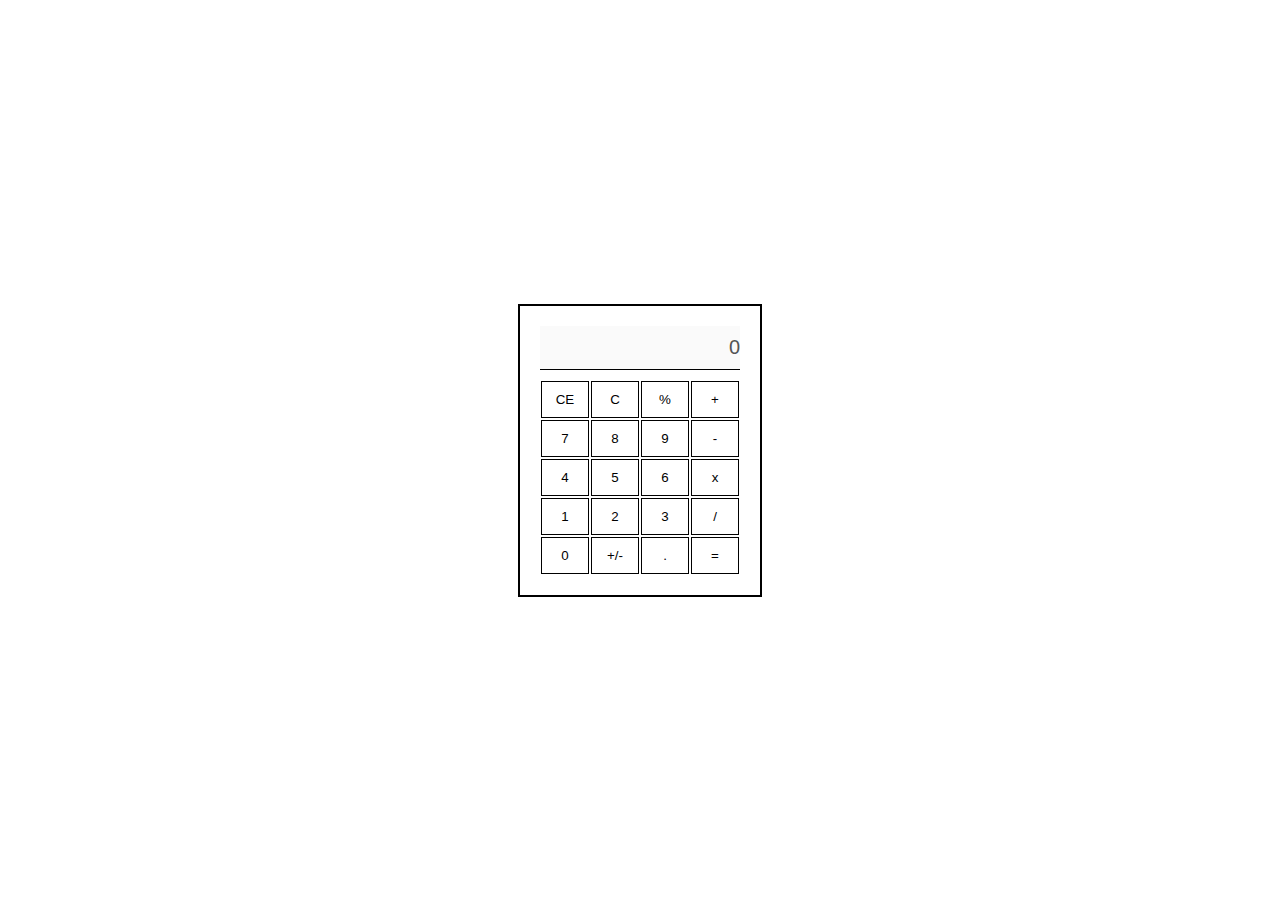
<file: calculadoraJavaScript/index.html>
<!DOCTYPE html>
<html lang="es">
<head>
    <meta charset="UTF-8">
    <meta name="viewport" content="width=device-width, initial-scale=1.0">
    <meta http-equiv="X-UA-Compatible" content="ie=edge">
    <meta name="author" content="Javier Ponferrada López">
    <title>Calculadora</title>
    <link rel="stylesheet" href="css/style.css">
</head>
<body>
    <noscript>Para poder disfrutar de nuestros servicios, necesitas tener habilitado JavaScript su navegador. Gracias:)</noscript>
</body>
<script src="./js/script.js"></script>
</html>
</file>
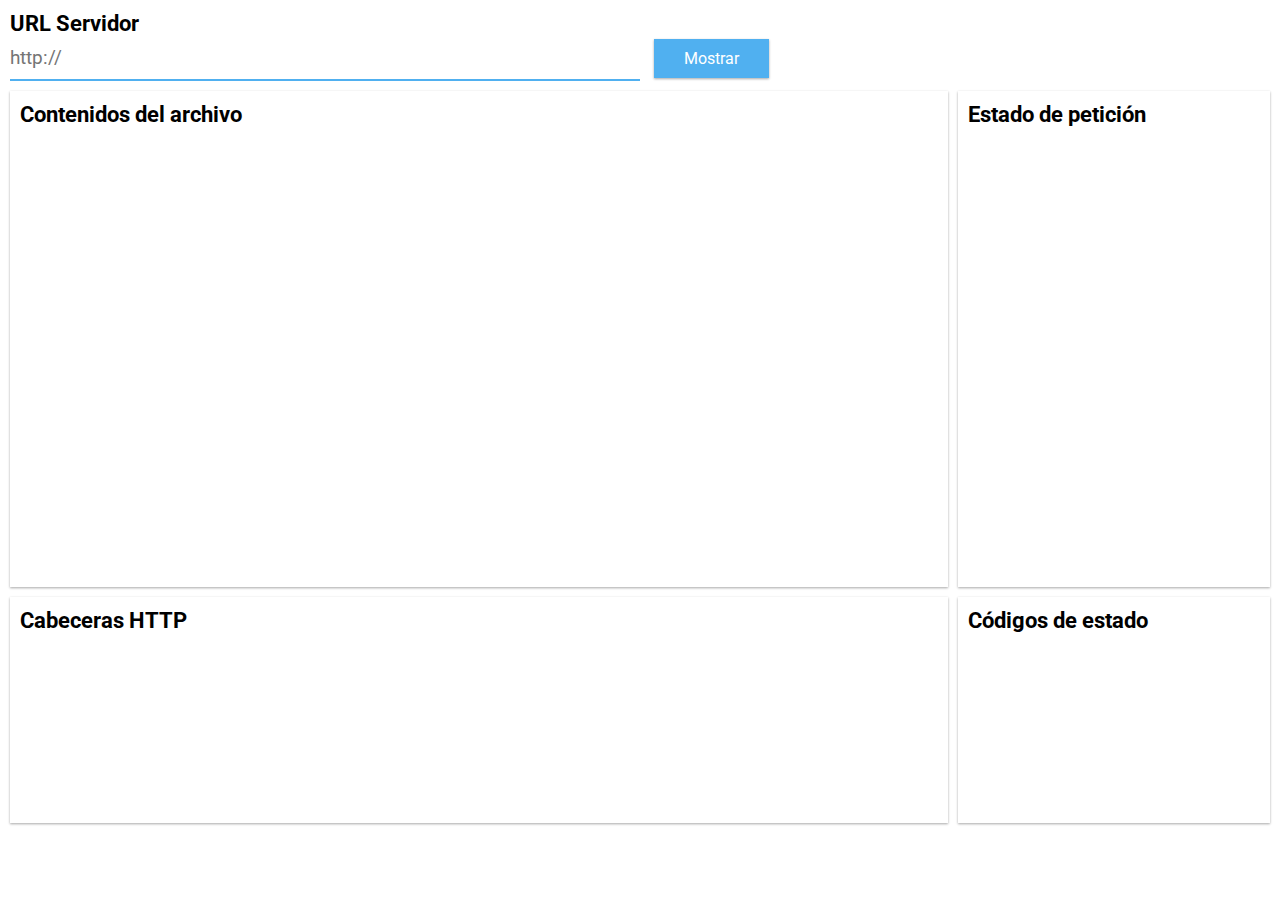
<file: DownloadHTMLAjax(JSVanila)/index.html>
<!DOCTYPE html>
<html lang="es">

<head>
    <meta charset="UTF-8">
    <meta name="viewport" content="width=device-width, initial-scale=1.0">
    <meta http-equiv="X-UA-Compatible" content="ie=edge">
    <meta name="author" content="Javier Ponferrada López">
    <script src="js/script.js"></script>
    <link href="https://fonts.googleapis.com/css?family=Roboto" rel="stylesheet">
    <link rel="stylesheet" href="css/styles.css">
    <title>Descargar archivo AJAX</title>
</head>

<body>
    <main>
        <article id="containerUrlServidor">
            <h3>URL Servidor</h3>
            <input type="text" placeholder="http://" id="urlServer"/>
            <button id="btnMostrarContenidos">Mostrar</button>
        </article>
        <article id="containerEstadoPeticion">
            <h3>Estado de petición</h3>
            <ul id="containerInsideEstadoPeticion">

            </ul>
        </article>
        <article id="containerContenidosArchivo">
            <h3>Contenidos del archivo</h3>
            <div id="containerInsideContenidosArchivo">

            </div>
        </article>
        <article id="containerCabeceras">
            <h3>Cabeceras HTTP</h3>
            <p id="containerInsideCabeceras">

            </p>
        </article>
        <article id="containerCodigosEstado">
            <h3>Códigos de estado</h3>
            <ul id="containerInsideCodigosEstado">

            </ul>
        </article>
    </main>
</body>

</html>
</file>
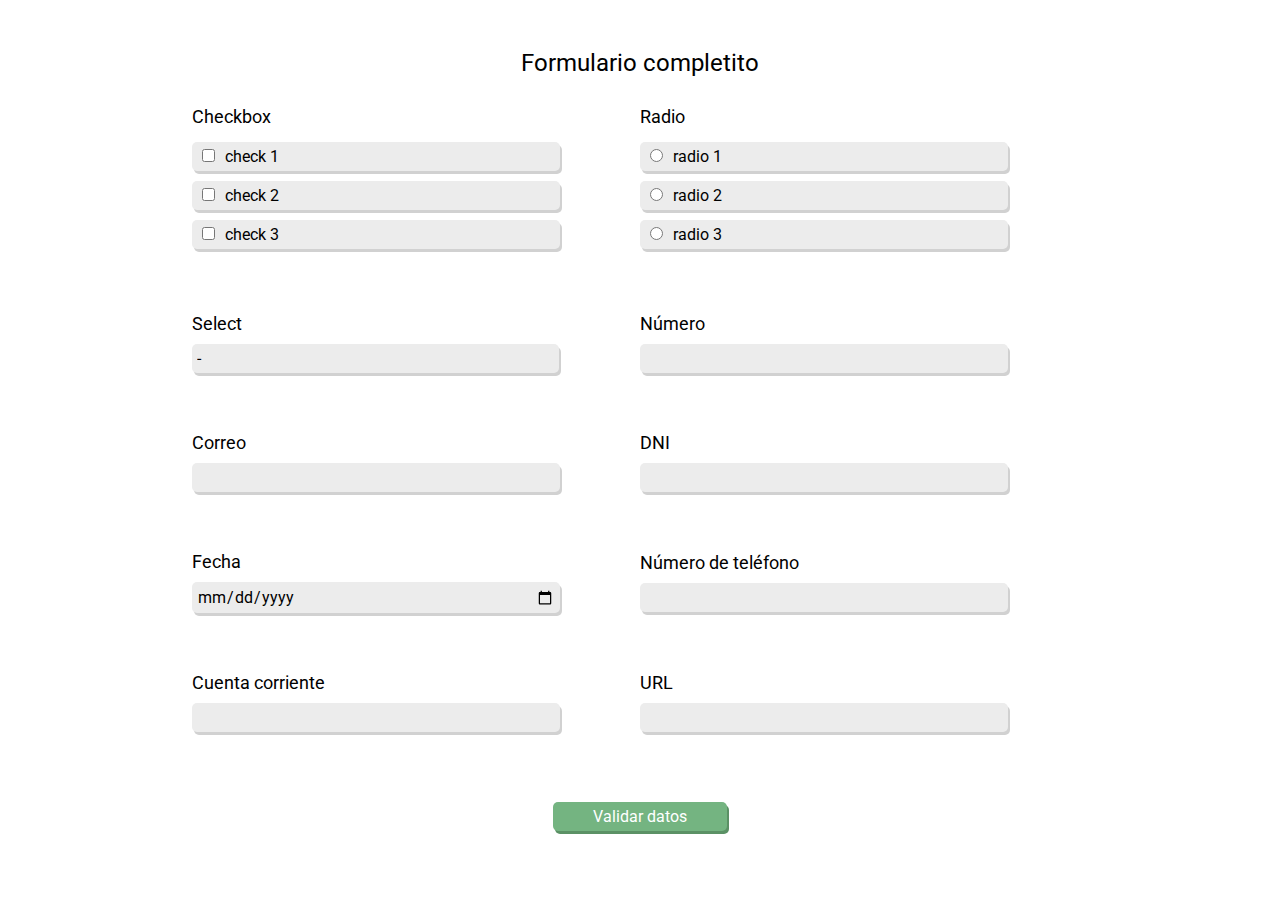
<file: Formulario completito/index.html>
<!DOCTYPE html>
<html lang="es">

<head>
    <meta charset="UTF-8">
    <meta name="viewport" content="width=device-width, initial-scale=1.0">
    <meta http-equiv="X-UA-Compatible" content="ie=edge">
    <meta name="author" content="Javier Ponferrada López">
    <title>Validador</title>
    <link href="https://fonts.googleapis.com/css?family=Roboto" rel="stylesheet">
    <link rel="stylesheet" href="css/style.css">
    
</head>

<body>
    <noscript>Para poder disfrutar de nuestros servicios, necesitas tener habilitado JavaScript su navegador. Gracias:)</noscript>
    <div id="formulario">
        <p class="title">Formulario completito</p>
        <div class="contentInput">
            <label>Checkbox</label>
            <div class="content_radio_select">
                <input type="checkbox" name="checkbox" value="check1" />check 1
            </div>


            <div class="content_radio_select">
                <input type="checkbox" name="checkbox" value="check2" />check 2
            </div>

            <div class="content_radio_select">
                <input type="checkbox" name="checkbox" value="check3" />check 3
            </div>

            <p id="msgErrorCheckbox" class="msgError"></p>
        </div>
        <div class="contentInput">
            <label>Radio</label>
            <div class="content_radio_select">
                <input type="radio" name="btnradio" value="radio1" />radio 1
            </div>
            <div class="content_radio_select">
                <input type="radio" name="btnradio" value="radio2" />radio 2
            </div>
            <div class="content_radio_select">
                <input type="radio" name="btnradio" value="radio3" />radio 3
            </div>

            <p id="msgErrorRadio" class="msgError"></p>
        </div>
        <div class="contentInput">
            <label>Select</label>
            <select id="select" name="selected">
                <option value="-">-</option>
                <option value="opcion1">Opción1</option>
                <option value="opcion2">Opción2</option>
                <option value="opcion3">Opción3</option>
            </select>
            <p id="msgErrorSelect" class="msgError"></p>
        </div>
        <div class="contentInput">
            <label for="numero">Número</label>
            <input type="text" id="numero" />
            <p id="msgErrorNumero" class="msgError"></p>
        </div>
        <div class="contentInput">
            <label for="correo">Correo</label>
            <input type="text" id="correo" />
            <p id="msgErrorCorreo" class="msgError"></p>
        </div>
        <div class="contentInput">
            <label for="dni">DNI</label>
            <input type="text" id="dni" />
            <p id="msgErrorDNI" class="msgError"></p>
        </div>
        <div class="contentInput">
            <label for="fecha">Fecha</label>
            <input type="date" id="fecha" />
            <p id="msgErrorFecha" class="msgError"></p>
        </div>
        <div class="contentInput">
            <label for="telefono">Número de teléfono</label>
            <input type="text" id="telefono" />
            <p id="msgErrorTelefono" class="msgError"></p>
        </div>
        <div class="contentInput">
            <label for="cuentaCorriente">Cuenta corriente</label>
            <input type="text" id="cuentaCorriente" />
            <p id="msgErrorCuentaCorriente" class="msgError"></p>
        </div>
        <div class="contentInput">
            <label for="url">URL</label>
            <input type="text" id="url" />
            <p id="msgErrorUrl" class="msgError"></p>
        </div>
        <div id="content_button">
            <button id="btn_validarDatos" class="btn">Validar datos</button>
        </div>

    </div>
</body>
<script src="./js/script.js"></script>

</html>
</file>
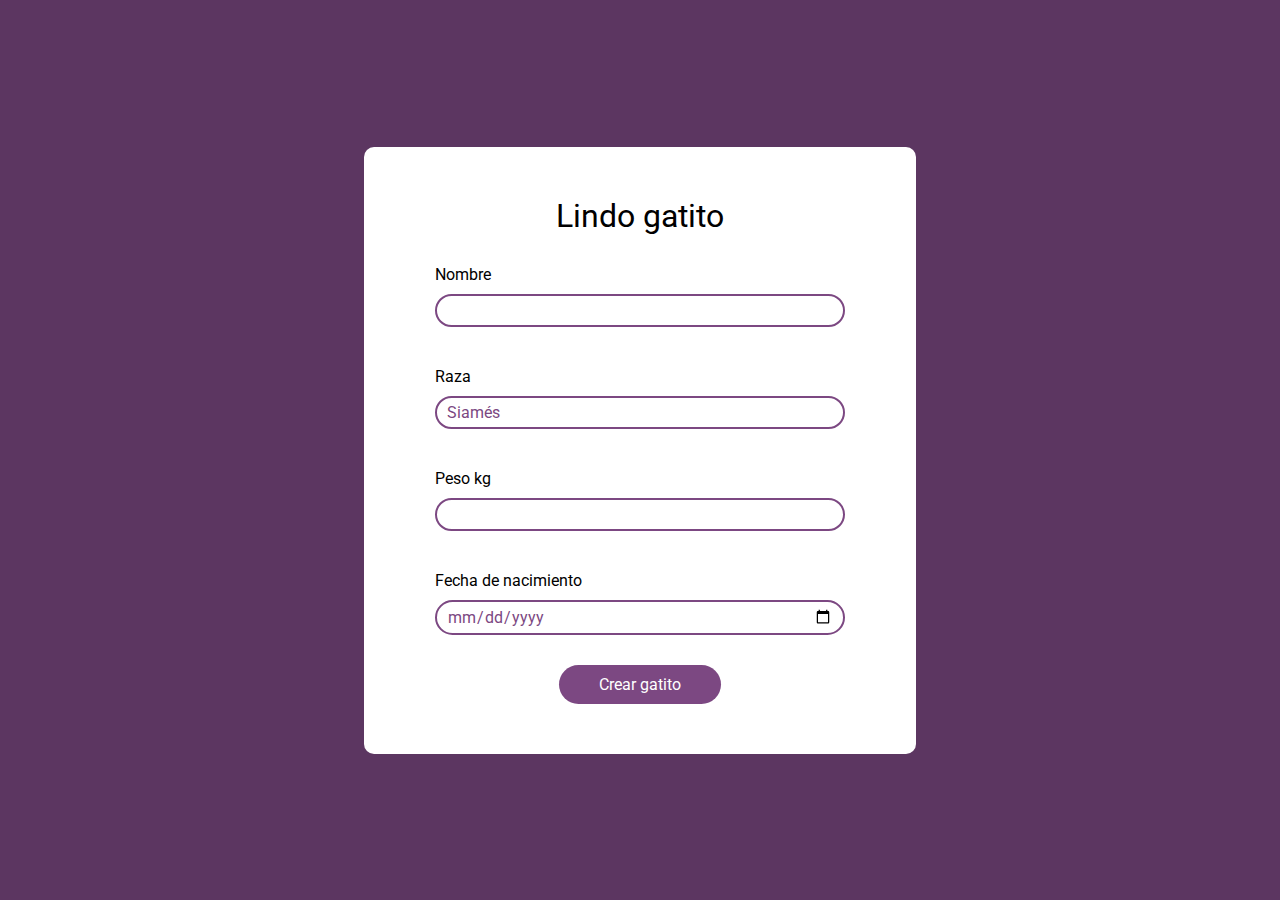
<file: lindoGatito/index.html>
<!DOCTYPE html>
<html lang="es">

<head>
    <meta charset="UTF-8">
    <meta name="viewport" content="width=device-width, initial-scale=1.0">
    <meta name="author" content="Javier Ponferrada López">
    <meta http-equiv="X-UA-Compatible" content="ie=edge">
    <link rel="stylesheet" href="css/style.css">
    <link href="https://fonts.googleapis.com/css?family=Roboto" rel="stylesheet">
    <title>Lindo gatito</title>
    <script src="js/Gatito.js"></script>
    <script defer src="js/script.js"></script>
</head>

<body>
    <main>
        <div id="content_createCat">
            <p class="title">Lindo gatito</p>
            <div class="content_inputCreateCat">
                <label for="nombreCatCreation">Nombre</label>
                <input id="nombreCatCreation" type="text" name="nombre" />
                <p id="msgErrorNombre" class="msgError"></p>
            </div>
            <div class="content_inputCreateCat">
                <label for="raza">Raza</label>
                <select name="raza" id="raza">
                    <option value="Siamés">Siamés</option>
                    <option value="Persa">Persa</option>
                    <option value="Bengala">Bengala</option>
                    <option value="Burmés">Burmés</option>
                </select>
            </div>
            <div class="content_inputCreateCat">
                <label for="pesoCatCreation">Peso kg</label>
                <input id="pesoCatCreation" type="text" name="peso" />
                <p id="msgErrorPeso" class="msgError"></p>
            </div>
            <div class="content_inputCreateCat">
                <label for="fechaNacimientoCreation">Fecha de nacimiento</label>
                <input id="fechaNacimientoCreation" type="date">
                <p id="msgErrorFecha" class="msgError"></p>
            </div>
            
            <button id="btn_createCat" class="btn">Crear gatito</button>
        </div>

    </main>

</body>


</html>
</file>
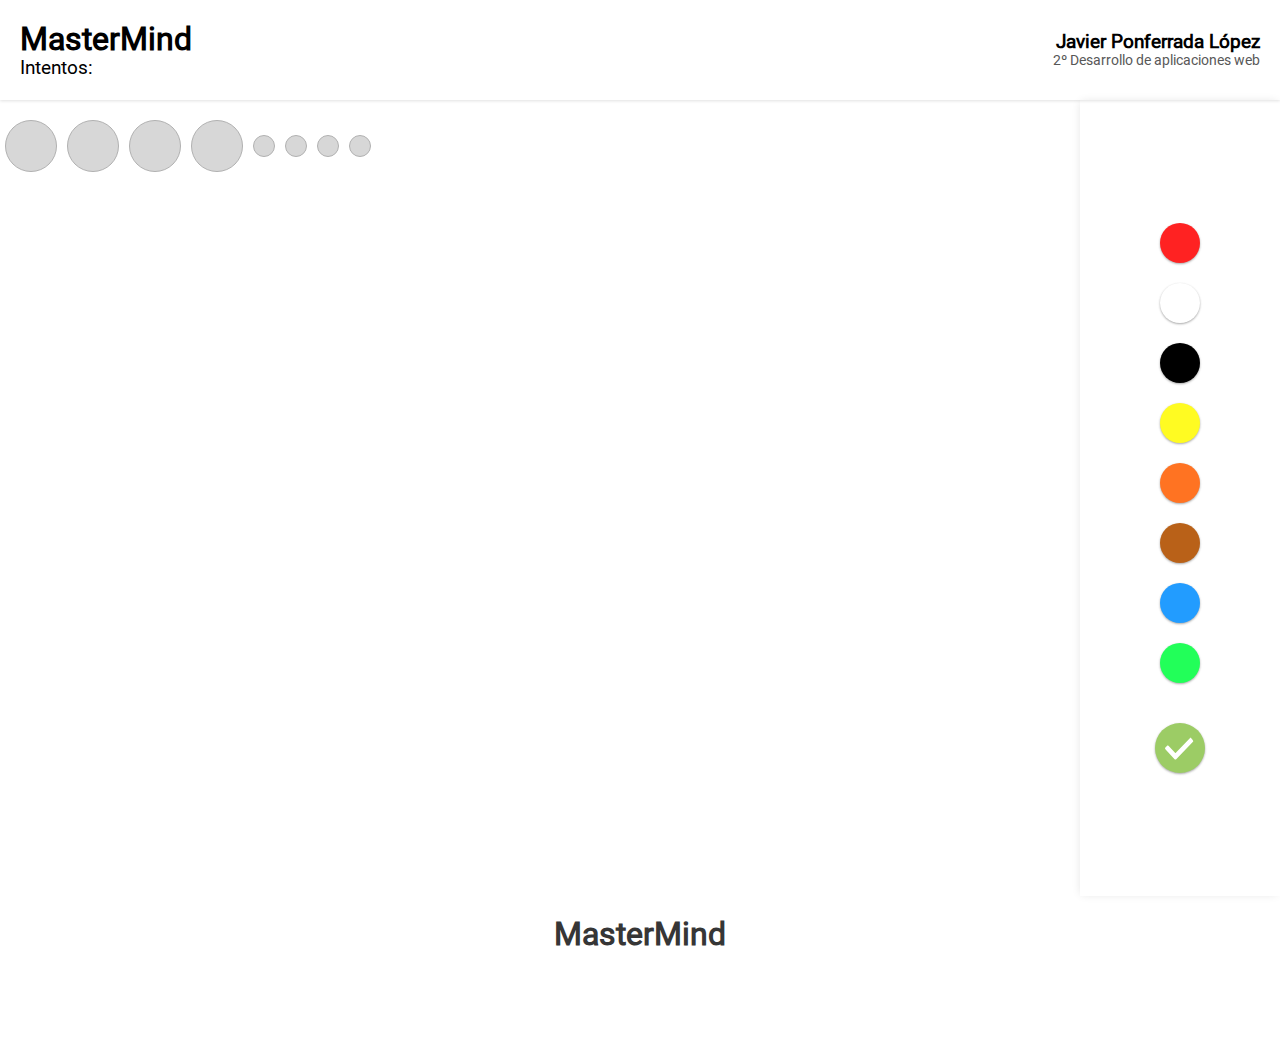
<file: MasterMind-Jquery-UI/index.html>
<!DOCTYPE html>
<html lang="es">

<head>
    <meta charset="UTF-8">
    <meta name="viewport" content="width=device-width, initial-scale=1.0">
    <meta http-equiv="X-UA-Compatible" content="ie=edge">
    <meta name="author" content="Javier Ponferrada López">
    <script src="https://code.jquery.com/jquery-3.3.1.js" integrity="sha256-2Kok7MbOyxpgUVvAk/HJ2jigOSYS2auK4Pfzbm7uH60=" crossorigin="anonymous"></script>
    <script src="js/jquery-ui.js"></script>
    <script src="js/masterMind.js" charset="UTF-8"></script>
    <script src="js/guiMasterMind.js" charset="UTF-8"></script>
    <link rel="stylesheet" href="css/normalize.css">
    <link rel="stylesheet" href="css/gui.css">
    <link rel="stylesheet" href="css/jquery-ui.css">
    <title>MasterMind-Jquery-UI</title>
</head>

<body>
    <header>
        <div>
            <h1 id="TitleWeb">MasterMind</h1>
            <p id="contadorIntentos">Intentos: </p>
        </div>
        <div>
            <p id="titleAuthor">Javier Ponferrada López</p>
            <p id="titleDesarrolloWeb">2º Desarrollo de aplicaciones web</p>
        </div>

    </header>
    <main>
        <div id="containerMain">
            <section id="containerJuego">
                <div id="containerLeft">
                    <div id="containerIntento">
                        <div class="containerIntentoColores">
                            <div class="circleIntentoColor"></div>
                            <div class="circleIntentoColor"></div>
                            <div class="circleIntentoColor"></div>
                            <div class="circleIntentoColor"></div>

                            <div class="circleEstadoColor"></div>
                            <div class="circleEstadoColor"></div>
                            <div class="circleEstadoColor"></div>
                            <div class="circleEstadoColor"></div>
                        </div>
                    </div>

                </div>
                <div id="containerRight">
                    <div id="containerEleccionColor">
                        <div class="colorEleccion" id="CE-rojo"></div>
                        <div class="colorEleccion" id="CE-blanco"></div>
                        <div class="colorEleccion" id="CE-negro"></div>
                        <div class="colorEleccion" id="CE-amarillo"></div>
                        <div class="colorEleccion" id="CE-naranja"></div>
                        <div class="colorEleccion" id="CE-marron"></div>
                        <div class="colorEleccion" id="CE-azul"></div>
                        <div class="colorEleccion" id="CE-verde"></div>
                    </div>
                    <img id="btn-checkColores" src="img/check.svg" alt="check">
                </div>

            </section>
            <section>
                <div id="containerMenuOpciones">
                    <div id="containerInsideMenuOpciones">
                        <p id="titleMenuMasterMind">MasterMind</p>
                        <div id="resultadoPartidaMasterMind">
                            <p id="titleResultadoMenuPartida"></p>
                            <p id="numeroIntentosMenuPartida"></p>
                        </div>
                        <ul>
                            <!--
                            <a id="btn-Start">Nueva partida</a>
                            <a id="btn-Salir">Salir</a>-->
                        </ul>
                        <div id="containerRedesSociales">
                            <!--
                            <a href="https://twitter.com/jponferrada26" target="_blank" class="redSocial">
                                <img src="img/twitter-logo.svg" alt="">
                            </a>
                            <a href="https://www.linkedin.com/in/jponferrada" target="_blank" class="redSocial">
                                <img src="img/linkedin-logo.svg" alt="">
                            </a>
                        -->
                        </div>
                    </div>
                </div>
                <!--<div id="backgroundMenuOpciones"></div>-->
            </section>
        </div>

    </main>
</body>

</html>
</file>
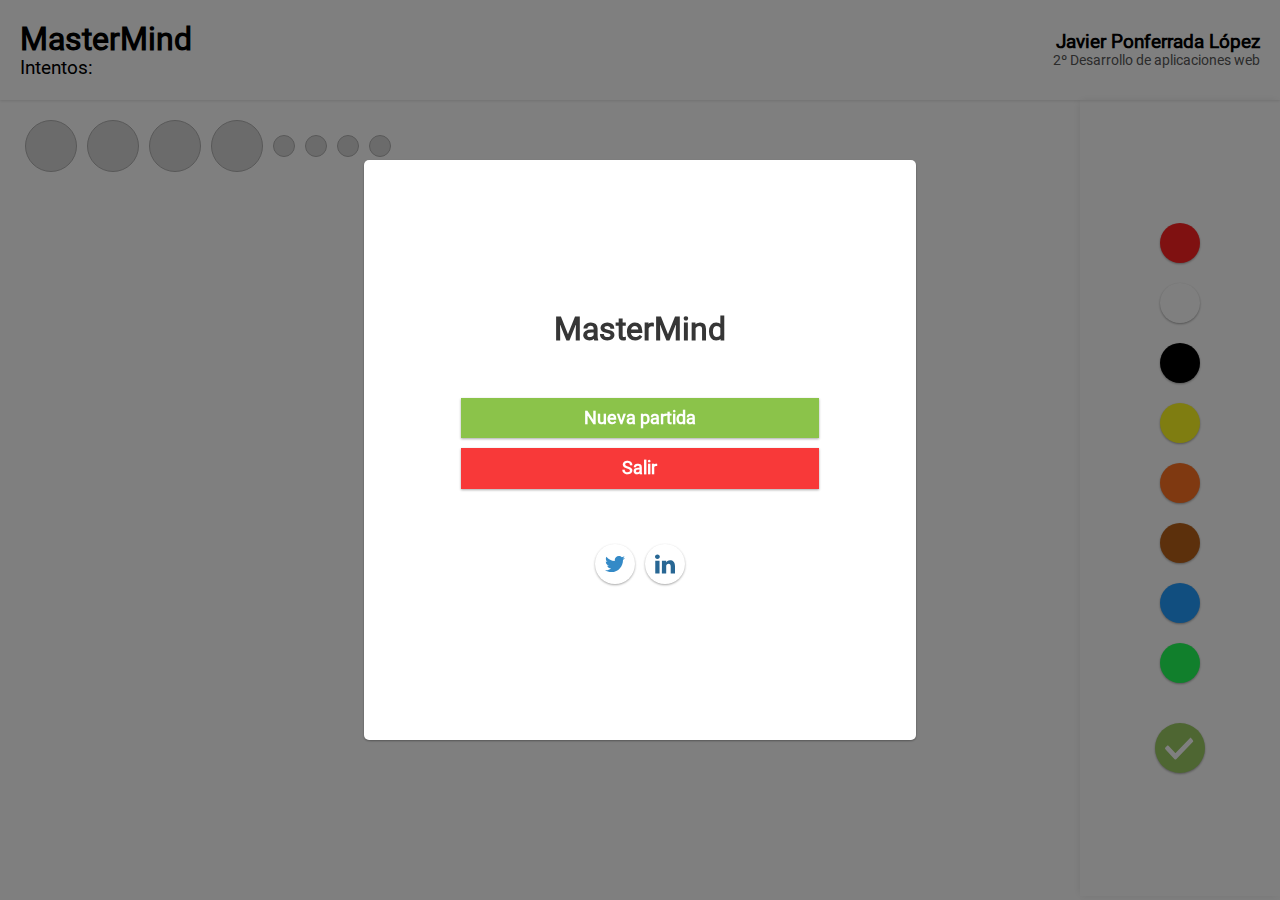
<file: MasterMind-Jquery/index.html>
<!DOCTYPE html>
<html lang="es">

<head>
    <meta charset="UTF-8">
    <meta name="viewport" content="width=device-width, initial-scale=1.0">
    <meta http-equiv="X-UA-Compatible" content="ie=edge">
    <meta name="author" content="Javier Ponferrada López">
    <script src="https://code.jquery.com/jquery-3.3.1.js" integrity="sha256-2Kok7MbOyxpgUVvAk/HJ2jigOSYS2auK4Pfzbm7uH60=" crossorigin="anonymous"></script>
    <script src="js/masterMind.js" charset="UTF-8"></script>
    <script src="js/guiMasterMind.js" charset="UTF-8"></script>
    <link rel="stylesheet" href="css/normalize.css">
    <link rel="stylesheet" href="css/gui.css">
    <title>MasterMind</title>
</head>

<body>
    <header>
        <div>
            <h1 id="TitleWeb">MasterMind</h1>
            <p id="contadorIntentos">Intentos: </p>
        </div>
        <div>
            <p id="titleAuthor">Javier Ponferrada López</p>
            <p id="titleDesarrolloWeb">2º Desarrollo de aplicaciones web</p>
        </div>

    </header>
    <main>
        <div id="containerMain">
            <section id="containerJuego">
                <div id="containerLeft">
                    <div id="containerIntento">
                        <div class="containerIntentoColores">
                            <div class="circleIntentoColor"></div>
                            <div class="circleIntentoColor"></div>
                            <div class="circleIntentoColor"></div>
                            <div class="circleIntentoColor"></div>

                            <div class="circleEstadoColor"></div>
                            <div class="circleEstadoColor"></div>
                            <div class="circleEstadoColor"></div>
                            <div class="circleEstadoColor"></div>
                        </div>
                    </div>

                </div>
                <div id="containerRight">
                    <div id="containerEleccionColor">
                        <div class="colorEleccion" id="CE-rojo"></div>
                        <div class="colorEleccion" id="CE-blanco"></div>
                        <div class="colorEleccion" id="CE-negro"></div>
                        <div class="colorEleccion" id="CE-amarillo"></div>
                        <div class="colorEleccion" id="CE-naranja"></div>
                        <div class="colorEleccion" id="CE-marron"></div>
                        <div class="colorEleccion" id="CE-azul"></div>
                        <div class="colorEleccion" id="CE-verde"></div>
                    </div>
                    <img id="btn-checkColores" src="img/check.svg" alt="check">
                </div>

            </section>
            <section>
                <div id="containerMenuOpciones">
                    <div id="containerInsideMenuOpciones">
                        <p id="titleMenuMasterMind">MasterMind</p>
                        <div id="resultadoPartidaMasterMind">
                            <p id="titleResultadoMenuPartida"></p>
                            <p id="numeroIntentosMenuPartida"></p>
                        </div>
                        <ul>
                            <li id="btn-Start">Nueva partida</li>
                            <li id="btn-Salir">Salir</li>
                        </ul>
                        <div id="containerRedesSociales">
                            <a href="https://twitter.com/jponferrada26" target="_blank" class="redSocial">
                                <img src="img/twitter-logo.svg" alt="">
                            </a>
                            <a href="https://www.linkedin.com/in/jponferrada" target="_blank" class="redSocial">
                                <img src="img/linkedin-logo.svg" alt="">
                            </a>
                        </div>
                    </div>
                </div>
                <div id="backgroundMenuOpciones"></div>
            </section>
        </div>

    </main>
</body>

</html>
</file>
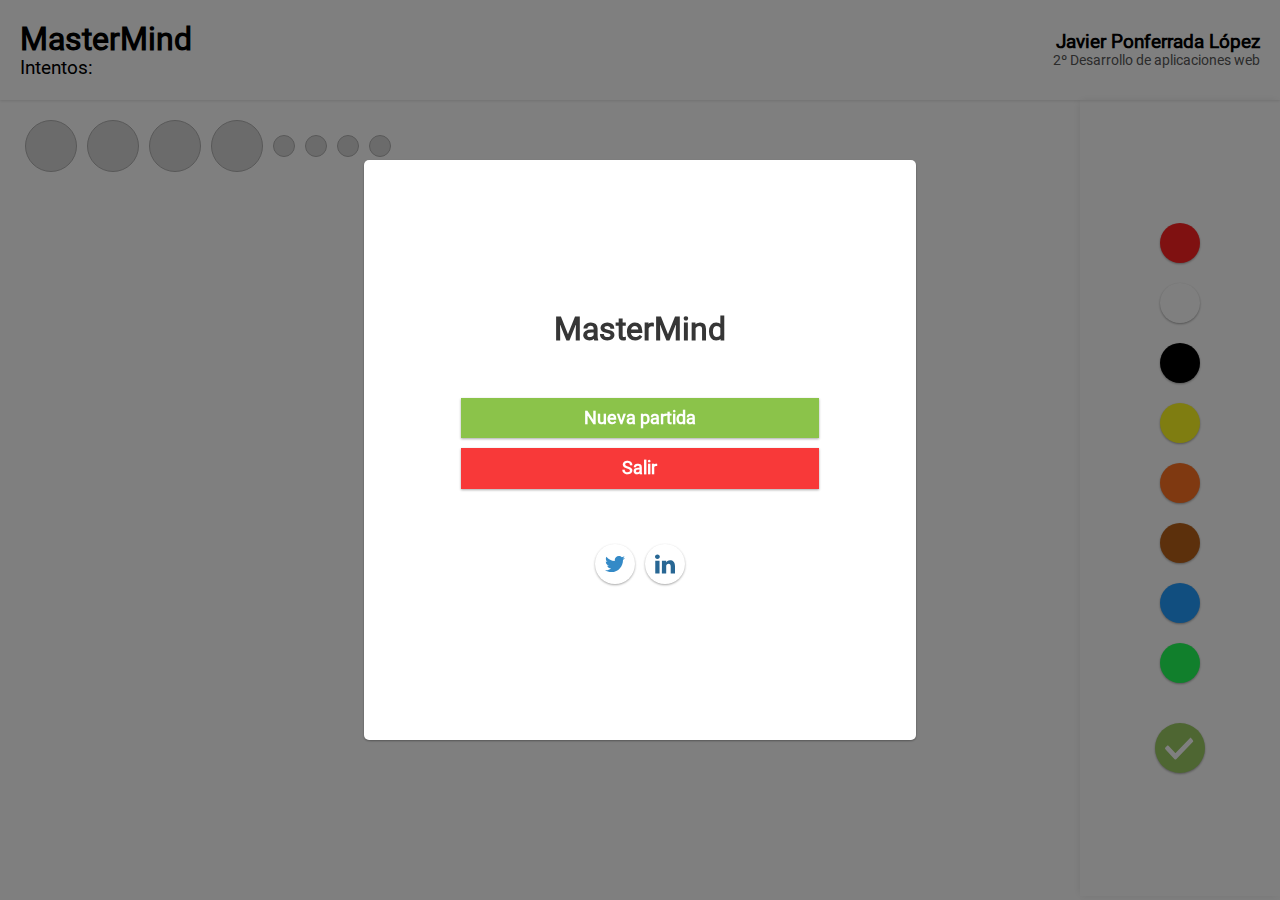
<file: MasterMind/index.html>
<!DOCTYPE html>
<html lang="es">

<head>
    <meta charset="UTF-8">
    <meta name="viewport" content="width=device-width, initial-scale=1.0">
    <meta http-equiv="X-UA-Compatible" content="ie=edge">
    <meta name="author" content="Javier Ponferrada López">
    <script src="js/masterMind.js" charset="UTF-8"></script>
    <script src="js/guiMasterMind.js" charset="UTF-8"></script>
    <link rel="stylesheet" href="css/normalize.css">
    <link rel="stylesheet" href="css/gui.css">
    <title>MasterMind</title>
</head>

<body>
    <header>
        <div>
            <h1 id="TitleWeb">MasterMind</h1>
            <p id="contadorIntentos">Intentos: </p>
        </div>
        <div>
            <p id="titleAuthor">Javier Ponferrada López</p>
            <p id="titleDesarrolloWeb">2º Desarrollo de aplicaciones web</p>
        </div>

    </header>
    <main>
        <div id="containerMain">
            <section id="containerJuego">
                <div id="containerLeft">
                    <div id="containerIntento">
                        <div class="containerIntentoColores">
                            <div class="circleIntentoColor"></div>
                            <div class="circleIntentoColor"></div>
                            <div class="circleIntentoColor"></div>
                            <div class="circleIntentoColor"></div>

                            <div class="circleEstadoColor"></div>
                            <div class="circleEstadoColor"></div>
                            <div class="circleEstadoColor"></div>
                            <div class="circleEstadoColor"></div>
                        </div>
                    </div>

                </div>
                <div id="containerRight">
                    <div id="containerEleccionColor">
                        <div class="colorEleccion" id="CE-rojo"></div>
                        <div class="colorEleccion" id="CE-blanco"></div>
                        <div class="colorEleccion" id="CE-negro"></div>
                        <div class="colorEleccion" id="CE-amarillo"></div>
                        <div class="colorEleccion" id="CE-naranja"></div>
                        <div class="colorEleccion" id="CE-marron"></div>
                        <div class="colorEleccion" id="CE-azul"></div>
                        <div class="colorEleccion" id="CE-verde"></div>
                    </div>
                    <img id="btn-checkColores" src="img/check.svg" alt="check">
                </div>

            </section>
            <section>
                <div id="containerMenuOpciones">
                    <div id="containerInsideMenuOpciones">
                        <p id="titleMenuMasterMind">MasterMind</p>
                        <div id="resultadoPartidaMasterMind">
                            <p id="titleResultadoMenuPartida"></p>
                            <p id="numeroIntentosMenuPartida"></p>
                        </div>
                        <ul>
                            <li id="btn-Start">Nueva partida</li>
                            <li id="btn-Salir">Salir</li>
                        </ul>
                        <div id="containerRedesSociales">
                            <a href="https://twitter.com/jponferrada26" target="_blank" class="redSocial"><img src="img/twitter-logo.svg" alt=""></a>
                            <a href="https://www.linkedin.com/in/jponferrada" target="_blank" class="redSocial"><img src="img/linkedin-logo.svg" alt=""></a>
                        </div>
                    </div>
                </div>
                <div id="backgroundMenuOpciones"></div>
            </section>
        </div>

    </main>
</body>

</html>
</file>
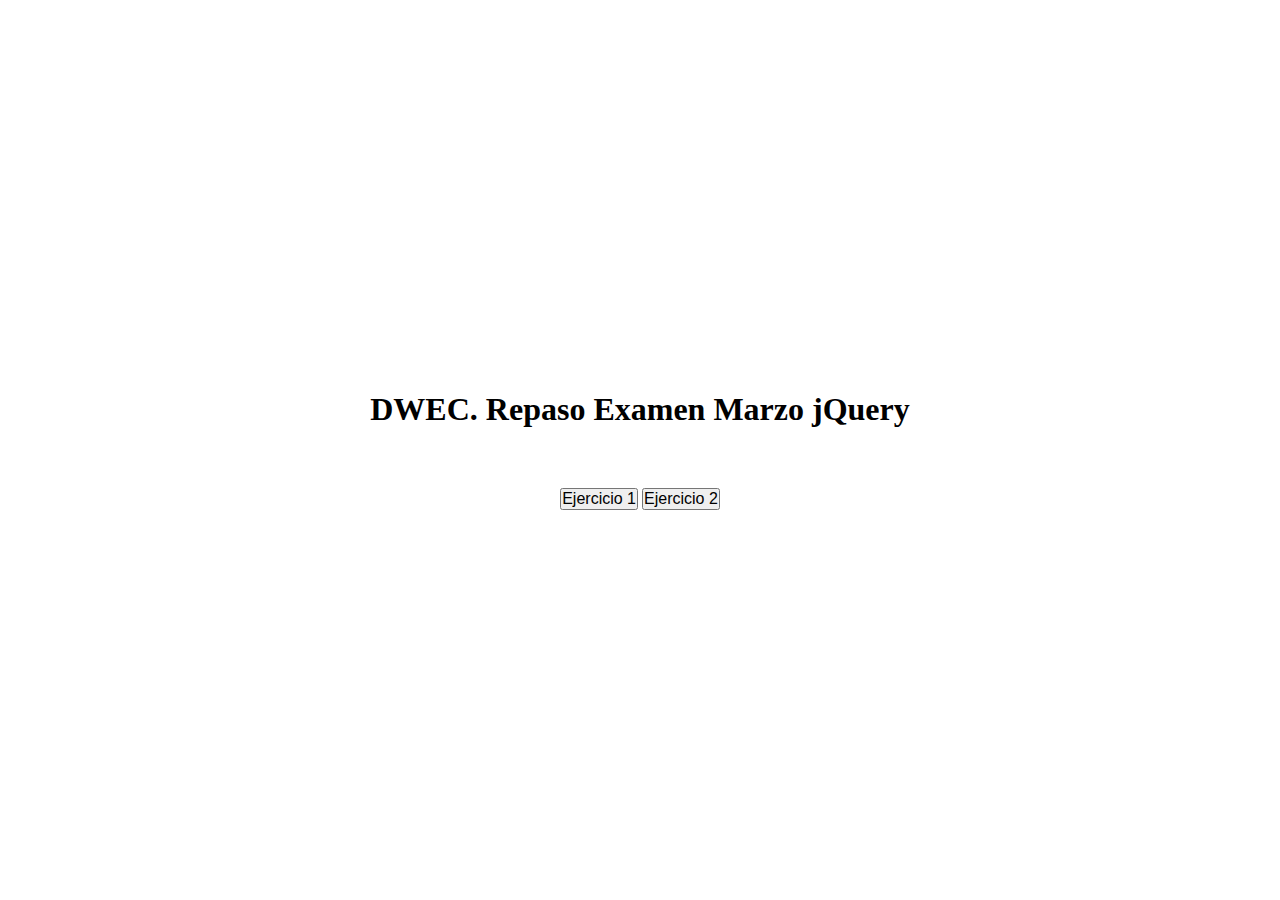
<file: RepasoExamenMarzo1718(jQuery)/index.html>
<!DOCTYPE html>
<html lang="es">

<head>
    <meta charset="UTF-8">
    <meta name="viewport" content="width=device-width, initial-scale=1.0">
    <meta http-equiv="X-UA-Compatible" content="ie=edge">
    <meta name="author" content="Javier Ponferrada López">
    <link rel="stylesheet" href="css/styles.css">
    <script src="js/jquery-3.3.1.min.js"></script>
    <script charset="UTF-8" src="js/principal.js"></script>
    <title>Javier Ponferrada López</title>
</head>

<body>
    <main>
        <h1>DWEC. Repaso Examen Marzo jQuery</h1>
        <p id="statusWindow"></p>
        <div>
            <button id="btnEje1">Ejercicio 1</button>
            <button id="btnEje2">Ejercicio 2</button>
        </div>
    </main>
</body>

</html>
</file>
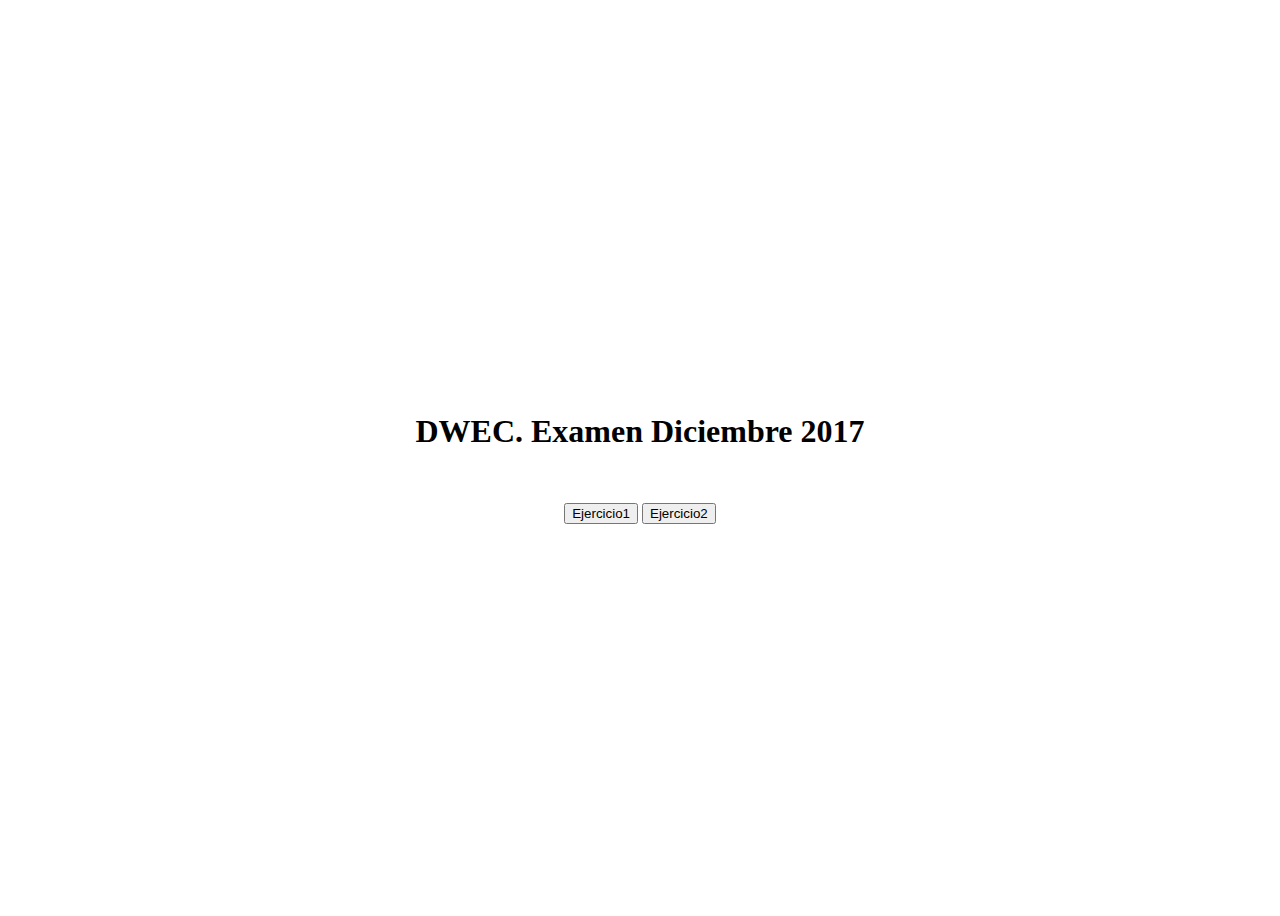
<file: exDiciembreDWECJavierPonferradaLópez/exDiciembreDWECJavierPonferradaLópez/index.html>
<!DOCTYPE html>
<html lang="es">

<head>
    <meta charset="UTF-8">
    <meta name="viewport" content="width=device-width, initial-scale=1.0">
    <meta http-equiv="X-UA-Compatible" content="ie=edge">
    <title>JavierPonferradaLópez</title>
    <script src="js/principal.js"></script>
    <link rel="stylesheet" href="css/style.css">
</head>

<body>
    <h1>DWEC. Examen Diciembre 2017</h1>
    <p id="msgVentanaCerrada"></p>
    <div>
        <button id="btn_ejercicio1">Ejercicio1</button>
        <button id="btn_ejercicio2">Ejercicio2</button>
    </div>

</body>

</html>
</file>
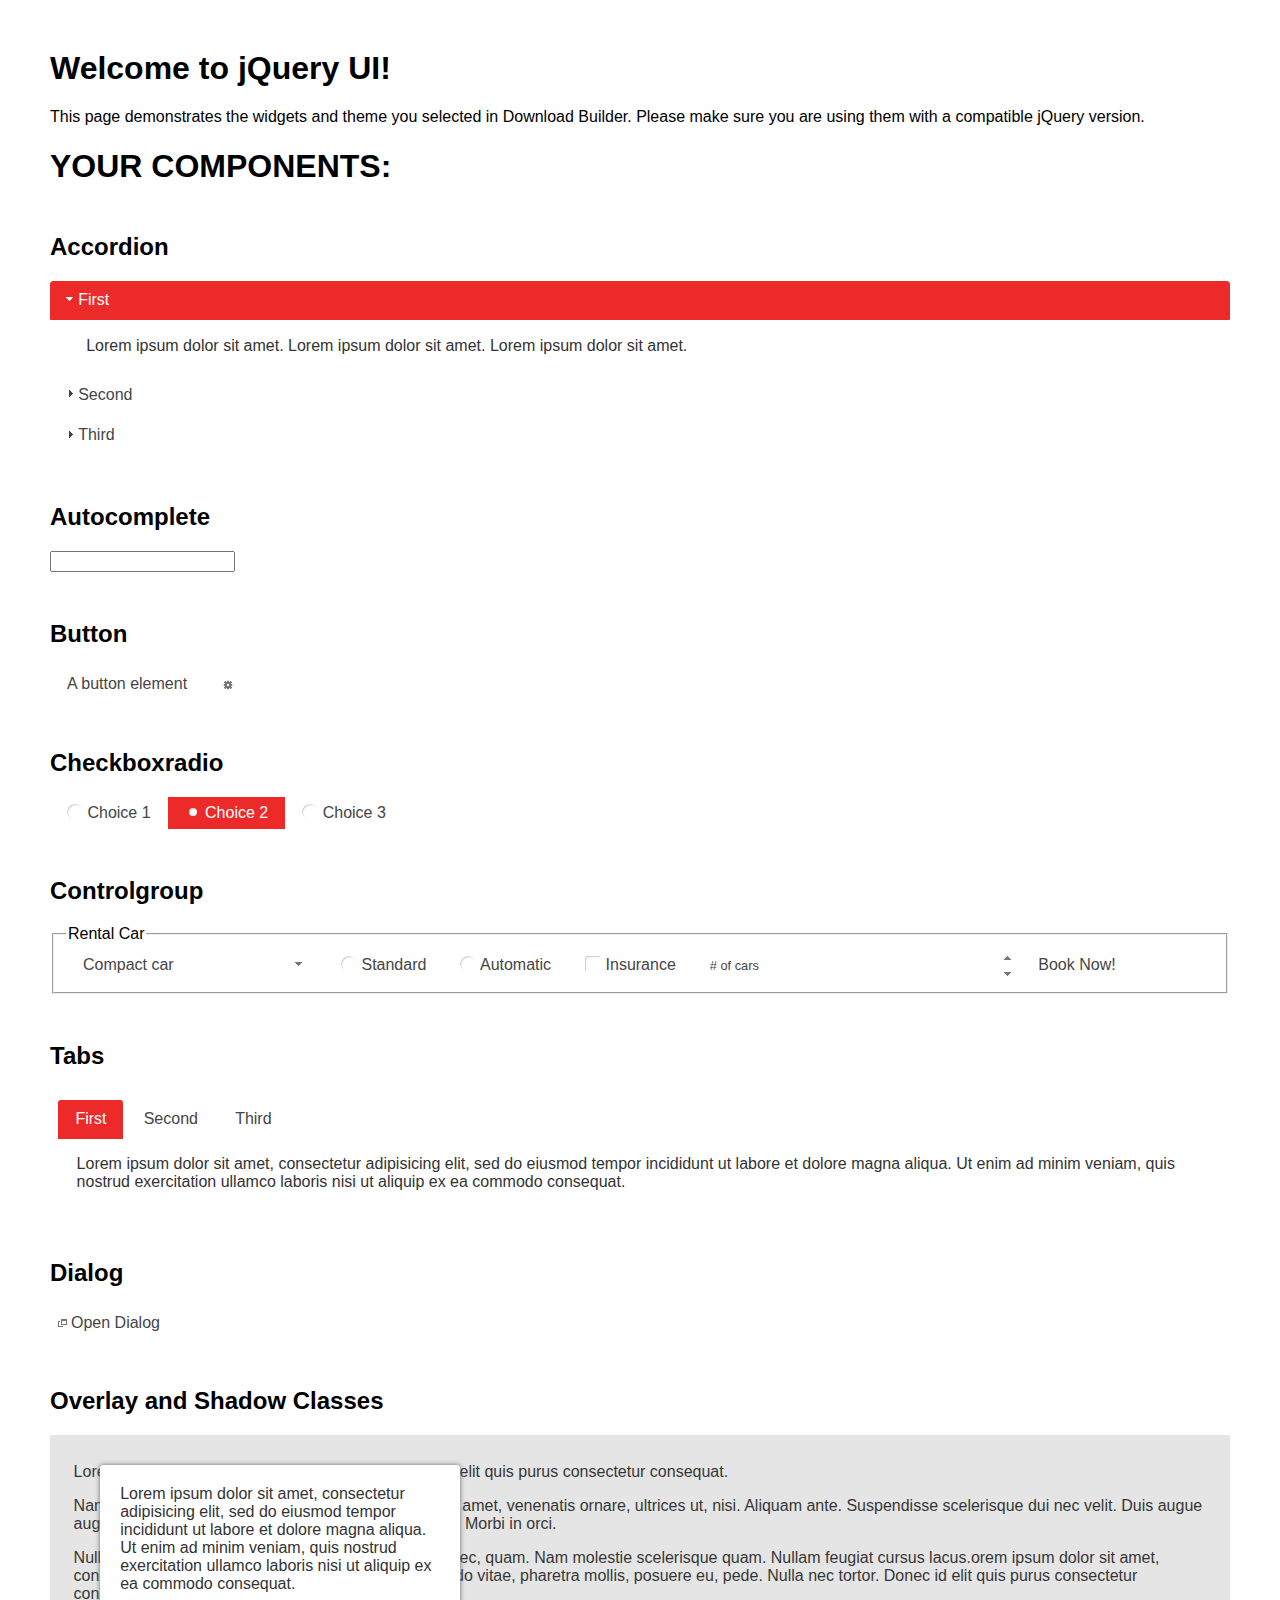
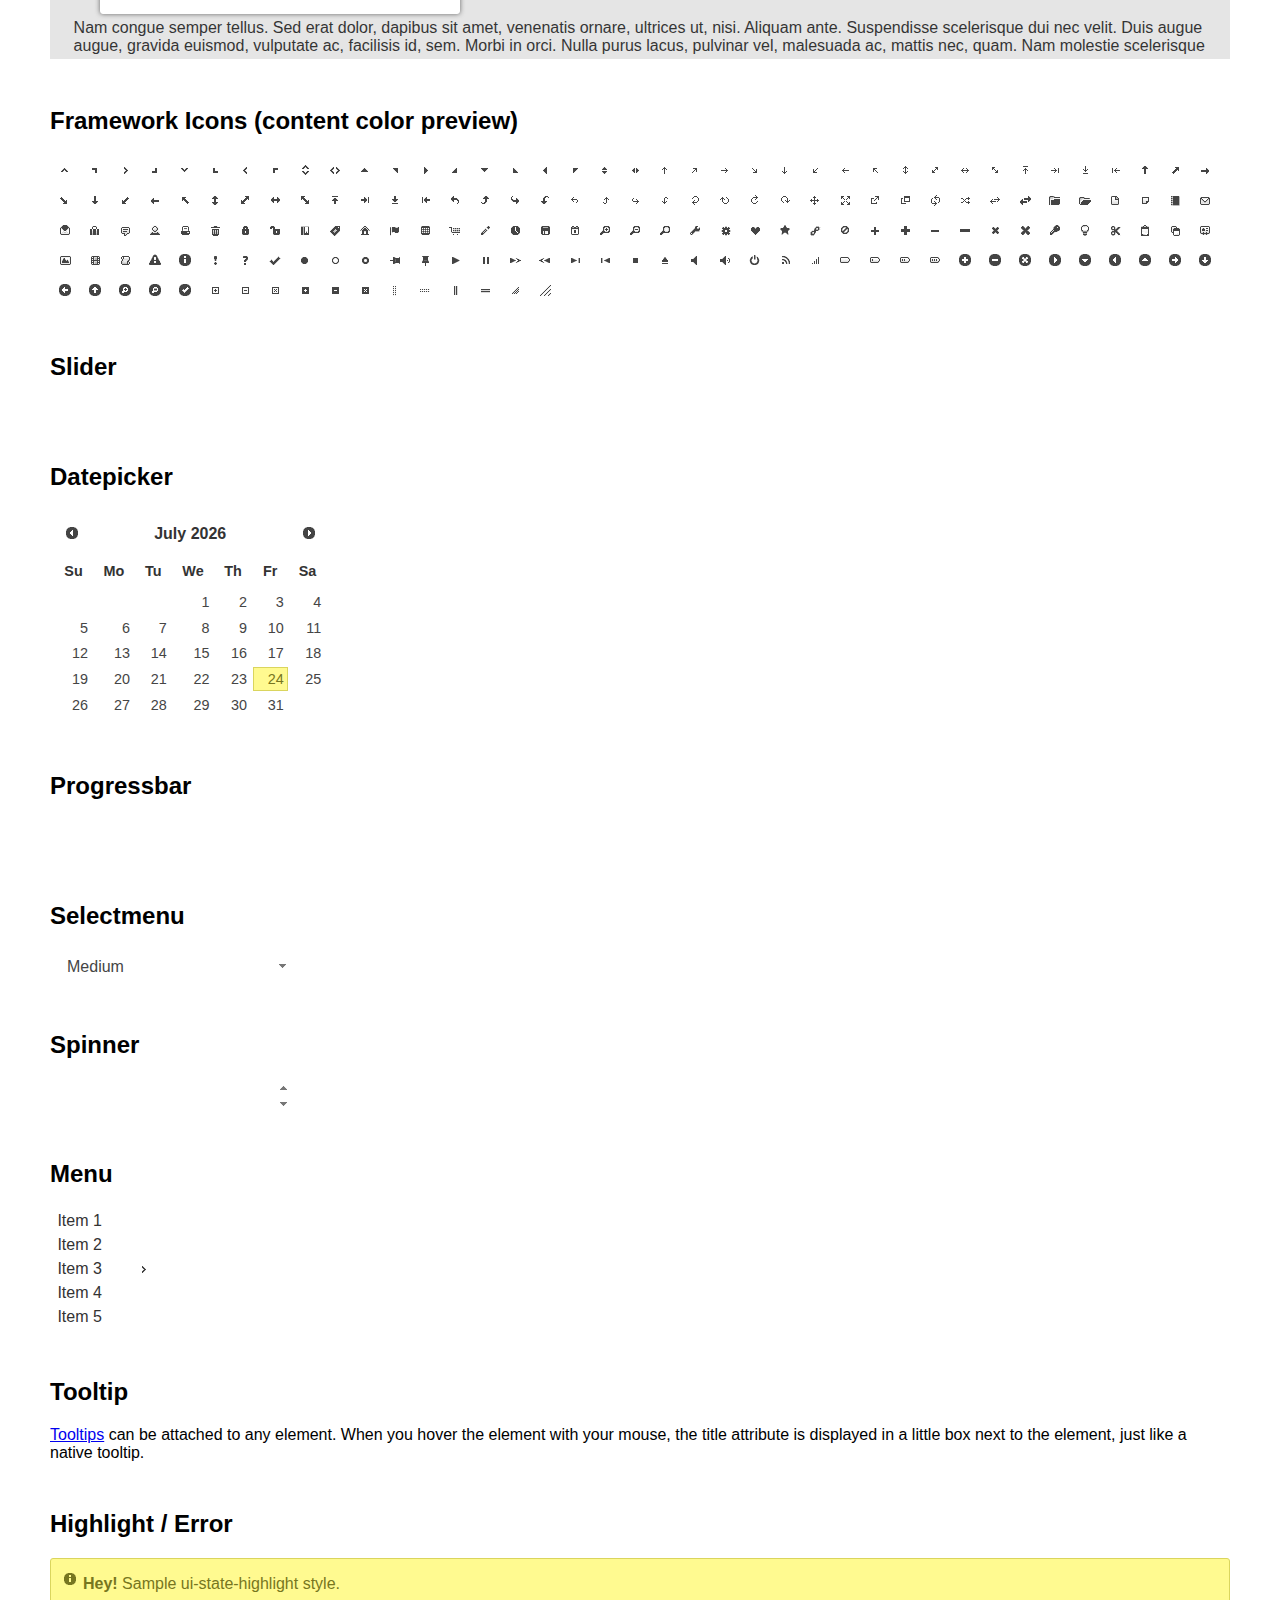
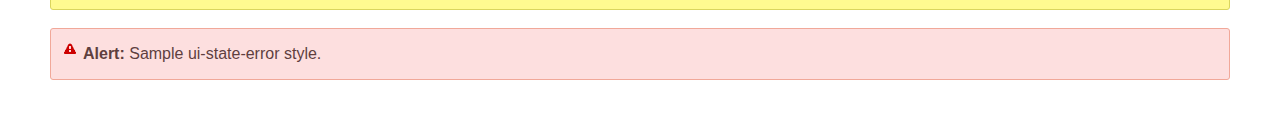
<file: Proyecto DAWMANA/jquery-ui-1.12.1/index.html>
<!doctype html>
<html lang="us">
<head>
	<meta charset="utf-8">
	<title>jQuery UI Example Page</title>
	<link href="jquery-ui.css" rel="stylesheet">
	<style>
	body{
		font-family: "Trebuchet MS", sans-serif;
		margin: 50px;
	}
	.demoHeaders {
		margin-top: 2em;
	}
	#dialog-link {
		padding: .4em 1em .4em 20px;
		text-decoration: none;
		position: relative;
	}
	#dialog-link span.ui-icon {
		margin: 0 5px 0 0;
		position: absolute;
		left: .2em;
		top: 50%;
		margin-top: -8px;
	}
	#icons {
		margin: 0;
		padding: 0;
	}
	#icons li {
		margin: 2px;
		position: relative;
		padding: 4px 0;
		cursor: pointer;
		float: left;
		list-style: none;
	}
	#icons span.ui-icon {
		float: left;
		margin: 0 4px;
	}
	.fakewindowcontain .ui-widget-overlay {
		position: absolute;
	}
	select {
		width: 200px;
	}
	</style>
</head>
<body>

<h1>Welcome to jQuery UI!</h1>

<div class="ui-widget">
	<p>This page demonstrates the widgets and theme you selected in Download Builder. Please make sure you are using them with a compatible jQuery version.</p>
</div>

<h1>YOUR COMPONENTS:</h1>


<!-- Accordion -->
<h2 class="demoHeaders">Accordion</h2>
<div id="accordion">
	<h3>First</h3>
	<div>Lorem ipsum dolor sit amet. Lorem ipsum dolor sit amet. Lorem ipsum dolor sit amet.</div>
	<h3>Second</h3>
	<div>Phasellus mattis tincidunt nibh.</div>
	<h3>Third</h3>
	<div>Nam dui erat, auctor a, dignissim quis.</div>
</div>



<!-- Autocomplete -->
<h2 class="demoHeaders">Autocomplete</h2>
<div>
	<input id="autocomplete" title="type &quot;a&quot;">
</div>



<!-- Button -->
<h2 class="demoHeaders">Button</h2>
<button id="button">A button element</button>
<button id="button-icon">An icon-only button</button>



<!-- Checkboxradio -->
<h2 class="demoHeaders">Checkboxradio</h2>
<form style="margin-top: 1em;">
	<div id="radioset">
		<input type="radio" id="radio1" name="radio"><label for="radio1">Choice 1</label>
		<input type="radio" id="radio2" name="radio" checked="checked"><label for="radio2">Choice 2</label>
		<input type="radio" id="radio3" name="radio"><label for="radio3">Choice 3</label>
	</div>
</form>



<!-- Controlgroup -->
<h2 class="demoHeaders">Controlgroup</h2>
<fieldset>
	<legend>Rental Car</legend>
	<div id="controlgroup">
		<select id="car-type">
			<option>Compact car</option>
			<option>Midsize car</option>
			<option>Full size car</option>
			<option>SUV</option>
			<option>Luxury</option>
			<option>Truck</option>
			<option>Van</option>
		</select>
		<label for="transmission-standard">Standard</label>
		<input type="radio" name="transmission" id="transmission-standard">
		<label for="transmission-automatic">Automatic</label>
		<input type="radio" name="transmission" id="transmission-automatic">
		<label for="insurance">Insurance</label>
		<input type="checkbox" name="insurance" id="insurance">
		<label for="horizontal-spinner" class="ui-controlgroup-label"># of cars</label>
		<input id="horizontal-spinner" class="ui-spinner-input">
		<button>Book Now!</button>
	</div>
</fieldset>



<!-- Tabs -->
<h2 class="demoHeaders">Tabs</h2>
<div id="tabs">
	<ul>
		<li><a href="#tabs-1">First</a></li>
		<li><a href="#tabs-2">Second</a></li>
		<li><a href="#tabs-3">Third</a></li>
	</ul>
	<div id="tabs-1">Lorem ipsum dolor sit amet, consectetur adipisicing elit, sed do eiusmod tempor incididunt ut labore et dolore magna aliqua. Ut enim ad minim veniam, quis nostrud exercitation ullamco laboris nisi ut aliquip ex ea commodo consequat.</div>
	<div id="tabs-2">Phasellus mattis tincidunt nibh. Cras orci urna, blandit id, pretium vel, aliquet ornare, felis. Maecenas scelerisque sem non nisl. Fusce sed lorem in enim dictum bibendum.</div>
	<div id="tabs-3">Nam dui erat, auctor a, dignissim quis, sollicitudin eu, felis. Pellentesque nisi urna, interdum eget, sagittis et, consequat vestibulum, lacus. Mauris porttitor ullamcorper augue.</div>
</div>



<h2 class="demoHeaders">Dialog</h2>
<p>
	<button id="dialog-link" class="ui-button ui-corner-all ui-widget">
		<span class="ui-icon ui-icon-newwin"></span>Open Dialog
	</button>
</p>

<h2 class="demoHeaders">Overlay and Shadow Classes</h2>
<div style="position: relative; width: 96%; height: 200px; padding:1% 2%; overflow:hidden;" class="fakewindowcontain">
	<p>Lorem ipsum dolor sit amet,  Nulla nec tortor. Donec id elit quis purus consectetur consequat. </p><p>Nam congue semper tellus. Sed erat dolor, dapibus sit amet, venenatis ornare, ultrices ut, nisi. Aliquam ante. Suspendisse scelerisque dui nec velit. Duis augue augue, gravida euismod, vulputate ac, facilisis id, sem. Morbi in orci. </p><p>Nulla purus lacus, pulvinar vel, malesuada ac, mattis nec, quam. Nam molestie scelerisque quam. Nullam feugiat cursus lacus.orem ipsum dolor sit amet, consectetur adipiscing elit. Donec libero risus, commodo vitae, pharetra mollis, posuere eu, pede. Nulla nec tortor. Donec id elit quis purus consectetur consequat. </p><p>Nam congue semper tellus. Sed erat dolor, dapibus sit amet, venenatis ornare, ultrices ut, nisi. Aliquam ante. Suspendisse scelerisque dui nec velit. Duis augue augue, gravida euismod, vulputate ac, facilisis id, sem. Morbi in orci. Nulla purus lacus, pulvinar vel, malesuada ac, mattis nec, quam. Nam molestie scelerisque quam. </p><p>Nullam feugiat cursus lacus.orem ipsum dolor sit amet, consectetur adipiscing elit. Donec libero risus, commodo vitae, pharetra mollis, posuere eu, pede. Nulla nec tortor. Donec id elit quis purus consectetur consequat. Nam congue semper tellus. Sed erat dolor, dapibus sit amet, venenatis ornare, ultrices ut, nisi. Aliquam ante. </p><p>Suspendisse scelerisque dui nec velit. Duis augue augue, gravida euismod, vulputate ac, facilisis id, sem. Morbi in orci. Nulla purus lacus, pulvinar vel, malesuada ac, mattis nec, quam. Nam molestie scelerisque quam. Nullam feugiat cursus lacus.orem ipsum dolor sit amet, consectetur adipiscing elit. Donec libero risus, commodo vitae, pharetra mollis, posuere eu, pede. Nulla nec tortor. Donec id elit quis purus consectetur consequat. Nam congue semper tellus. Sed erat dolor, dapibus sit amet, venenatis ornare, ultrices ut, nisi. </p>

	<!-- ui-dialog -->
	<div class="ui-widget-overlay ui-front"></div>
	<div style="position: absolute; width: 320px; left: 50px; top: 30px; padding: 1.2em" class="ui-widget ui-front ui-widget-content ui-corner-all ui-widget-shadow">
		Lorem ipsum dolor sit amet, consectetur adipisicing elit, sed do eiusmod tempor incididunt ut labore et dolore magna aliqua. Ut enim ad minim veniam, quis nostrud exercitation ullamco laboris nisi ut aliquip ex ea commodo consequat.
	</div>

</div>

<!-- ui-dialog -->
<div id="dialog" title="Dialog Title">
	<p>Lorem ipsum dolor sit amet, consectetur adipisicing elit, sed do eiusmod tempor incididunt ut labore et dolore magna aliqua. Ut enim ad minim veniam, quis nostrud exercitation ullamco laboris nisi ut aliquip ex ea commodo consequat.</p>
</div>



<h2 class="demoHeaders">Framework Icons (content color preview)</h2>
<ul id="icons" class="ui-widget ui-helper-clearfix">
	<li class="ui-state-default ui-corner-all" title=".ui-icon-caret-1-n"><span class="ui-icon ui-icon-caret-1-n"></span></li>
	<li class="ui-state-default ui-corner-all" title=".ui-icon-caret-1-ne"><span class="ui-icon ui-icon-caret-1-ne"></span></li>
	<li class="ui-state-default ui-corner-all" title=".ui-icon-caret-1-e"><span class="ui-icon ui-icon-caret-1-e"></span></li>
	<li class="ui-state-default ui-corner-all" title=".ui-icon-caret-1-se"><span class="ui-icon ui-icon-caret-1-se"></span></li>
	<li class="ui-state-default ui-corner-all" title=".ui-icon-caret-1-s"><span class="ui-icon ui-icon-caret-1-s"></span></li>
	<li class="ui-state-default ui-corner-all" title=".ui-icon-caret-1-sw"><span class="ui-icon ui-icon-caret-1-sw"></span></li>
	<li class="ui-state-default ui-corner-all" title=".ui-icon-caret-1-w"><span class="ui-icon ui-icon-caret-1-w"></span></li>
	<li class="ui-state-default ui-corner-all" title=".ui-icon-caret-1-nw"><span class="ui-icon ui-icon-caret-1-nw"></span></li>
	<li class="ui-state-default ui-corner-all" title=".ui-icon-caret-2-n-s"><span class="ui-icon ui-icon-caret-2-n-s"></span></li>
	<li class="ui-state-default ui-corner-all" title=".ui-icon-caret-2-e-w"><span class="ui-icon ui-icon-caret-2-e-w"></span></li>
	<li class="ui-state-default ui-corner-all" title=".ui-icon-triangle-1-n"><span class="ui-icon ui-icon-triangle-1-n"></span></li>
	<li class="ui-state-default ui-corner-all" title=".ui-icon-triangle-1-ne"><span class="ui-icon ui-icon-triangle-1-ne"></span></li>
	<li class="ui-state-default ui-corner-all" title=".ui-icon-triangle-1-e"><span class="ui-icon ui-icon-triangle-1-e"></span></li>
	<li class="ui-state-default ui-corner-all" title=".ui-icon-triangle-1-se"><span class="ui-icon ui-icon-triangle-1-se"></span></li>
	<li class="ui-state-default ui-corner-all" title=".ui-icon-triangle-1-s"><span class="ui-icon ui-icon-triangle-1-s"></span></li>
	<li class="ui-state-default ui-corner-all" title=".ui-icon-triangle-1-sw"><span class="ui-icon ui-icon-triangle-1-sw"></span></li>
	<li class="ui-state-default ui-corner-all" title=".ui-icon-triangle-1-w"><span class="ui-icon ui-icon-triangle-1-w"></span></li>
	<li class="ui-state-default ui-corner-all" title=".ui-icon-triangle-1-nw"><span class="ui-icon ui-icon-triangle-1-nw"></span></li>
	<li class="ui-state-default ui-corner-all" title=".ui-icon-triangle-2-n-s"><span class="ui-icon ui-icon-triangle-2-n-s"></span></li>
	<li class="ui-state-default ui-corner-all" title=".ui-icon-triangle-2-e-w"><span class="ui-icon ui-icon-triangle-2-e-w"></span></li>
	<li class="ui-state-default ui-corner-all" title=".ui-icon-arrow-1-n"><span class="ui-icon ui-icon-arrow-1-n"></span></li>
	<li class="ui-state-default ui-corner-all" title=".ui-icon-arrow-1-ne"><span class="ui-icon ui-icon-arrow-1-ne"></span></li>
	<li class="ui-state-default ui-corner-all" title=".ui-icon-arrow-1-e"><span class="ui-icon ui-icon-arrow-1-e"></span></li>
	<li class="ui-state-default ui-corner-all" title=".ui-icon-arrow-1-se"><span class="ui-icon ui-icon-arrow-1-se"></span></li>
	<li class="ui-state-default ui-corner-all" title=".ui-icon-arrow-1-s"><span class="ui-icon ui-icon-arrow-1-s"></span></li>
	<li class="ui-state-default ui-corner-all" title=".ui-icon-arrow-1-sw"><span class="ui-icon ui-icon-arrow-1-sw"></span></li>
	<li class="ui-state-default ui-corner-all" title=".ui-icon-arrow-1-w"><span class="ui-icon ui-icon-arrow-1-w"></span></li>
	<li class="ui-state-default ui-corner-all" title=".ui-icon-arrow-1-nw"><span class="ui-icon ui-icon-arrow-1-nw"></span></li>
	<li class="ui-state-default ui-corner-all" title=".ui-icon-arrow-2-n-s"><span class="ui-icon ui-icon-arrow-2-n-s"></span></li>
	<li class="ui-state-default ui-corner-all" title=".ui-icon-arrow-2-ne-sw"><span class="ui-icon ui-icon-arrow-2-ne-sw"></span></li>
	<li class="ui-state-default ui-corner-all" title=".ui-icon-arrow-2-e-w"><span class="ui-icon ui-icon-arrow-2-e-w"></span></li>
	<li class="ui-state-default ui-corner-all" title=".ui-icon-arrow-2-se-nw"><span class="ui-icon ui-icon-arrow-2-se-nw"></span></li>
	<li class="ui-state-default ui-corner-all" title=".ui-icon-arrowstop-1-n"><span class="ui-icon ui-icon-arrowstop-1-n"></span></li>
	<li class="ui-state-default ui-corner-all" title=".ui-icon-arrowstop-1-e"><span class="ui-icon ui-icon-arrowstop-1-e"></span></li>
	<li class="ui-state-default ui-corner-all" title=".ui-icon-arrowstop-1-s"><span class="ui-icon ui-icon-arrowstop-1-s"></span></li>
	<li class="ui-state-default ui-corner-all" title=".ui-icon-arrowstop-1-w"><span class="ui-icon ui-icon-arrowstop-1-w"></span></li>
	<li class="ui-state-default ui-corner-all" title=".ui-icon-arrowthick-1-n"><span class="ui-icon ui-icon-arrowthick-1-n"></span></li>
	<li class="ui-state-default ui-corner-all" title=".ui-icon-arrowthick-1-ne"><span class="ui-icon ui-icon-arrowthick-1-ne"></span></li>
	<li class="ui-state-default ui-corner-all" title=".ui-icon-arrowthick-1-e"><span class="ui-icon ui-icon-arrowthick-1-e"></span></li>
	<li class="ui-state-default ui-corner-all" title=".ui-icon-arrowthick-1-se"><span class="ui-icon ui-icon-arrowthick-1-se"></span></li>
	<li class="ui-state-default ui-corner-all" title=".ui-icon-arrowthick-1-s"><span class="ui-icon ui-icon-arrowthick-1-s"></span></li>
	<li class="ui-state-default ui-corner-all" title=".ui-icon-arrowthick-1-sw"><span class="ui-icon ui-icon-arrowthick-1-sw"></span></li>
	<li class="ui-state-default ui-corner-all" title=".ui-icon-arrowthick-1-w"><span class="ui-icon ui-icon-arrowthick-1-w"></span></li>
	<li class="ui-state-default ui-corner-all" title=".ui-icon-arrowthick-1-nw"><span class="ui-icon ui-icon-arrowthick-1-nw"></span></li>
	<li class="ui-state-default ui-corner-all" title=".ui-icon-arrowthick-2-n-s"><span class="ui-icon ui-icon-arrowthick-2-n-s"></span></li>
	<li class="ui-state-default ui-corner-all" title=".ui-icon-arrowthick-2-ne-sw"><span class="ui-icon ui-icon-arrowthick-2-ne-sw"></span></li>
	<li class="ui-state-default ui-corner-all" title=".ui-icon-arrowthick-2-e-w"><span class="ui-icon ui-icon-arrowthick-2-e-w"></span></li>
	<li class="ui-state-default ui-corner-all" title=".ui-icon-arrowthick-2-se-nw"><span class="ui-icon ui-icon-arrowthick-2-se-nw"></span></li>
	<li class="ui-state-default ui-corner-all" title=".ui-icon-arrowthickstop-1-n"><span class="ui-icon ui-icon-arrowthickstop-1-n"></span></li>
	<li class="ui-state-default ui-corner-all" title=".ui-icon-arrowthickstop-1-e"><span class="ui-icon ui-icon-arrowthickstop-1-e"></span></li>
	<li class="ui-state-default ui-corner-all" title=".ui-icon-arrowthickstop-1-s"><span class="ui-icon ui-icon-arrowthickstop-1-s"></span></li>
	<li class="ui-state-default ui-corner-all" title=".ui-icon-arrowthickstop-1-w"><span class="ui-icon ui-icon-arrowthickstop-1-w"></span></li>
	<li class="ui-state-default ui-corner-all" title=".ui-icon-arrowreturnthick-1-w"><span class="ui-icon ui-icon-arrowreturnthick-1-w"></span></li>
	<li class="ui-state-default ui-corner-all" title=".ui-icon-arrowreturnthick-1-n"><span class="ui-icon ui-icon-arrowreturnthick-1-n"></span></li>
	<li class="ui-state-default ui-corner-all" title=".ui-icon-arrowreturnthick-1-e"><span class="ui-icon ui-icon-arrowreturnthick-1-e"></span></li>
	<li class="ui-state-default ui-corner-all" title=".ui-icon-arrowreturnthick-1-s"><span class="ui-icon ui-icon-arrowreturnthick-1-s"></span></li>
	<li class="ui-state-default ui-corner-all" title=".ui-icon-arrowreturn-1-w"><span class="ui-icon ui-icon-arrowreturn-1-w"></span></li>
	<li class="ui-state-default ui-corner-all" title=".ui-icon-arrowreturn-1-n"><span class="ui-icon ui-icon-arrowreturn-1-n"></span></li>
	<li class="ui-state-default ui-corner-all" title=".ui-icon-arrowreturn-1-e"><span class="ui-icon ui-icon-arrowreturn-1-e"></span></li>
	<li class="ui-state-default ui-corner-all" title=".ui-icon-arrowreturn-1-s"><span class="ui-icon ui-icon-arrowreturn-1-s"></span></li>
	<li class="ui-state-default ui-corner-all" title=".ui-icon-arrowrefresh-1-w"><span class="ui-icon ui-icon-arrowrefresh-1-w"></span></li>
	<li class="ui-state-default ui-corner-all" title=".ui-icon-arrowrefresh-1-n"><span class="ui-icon ui-icon-arrowrefresh-1-n"></span></li>
	<li class="ui-state-default ui-corner-all" title=".ui-icon-arrowrefresh-1-e"><span class="ui-icon ui-icon-arrowrefresh-1-e"></span></li>
	<li class="ui-state-default ui-corner-all" title=".ui-icon-arrowrefresh-1-s"><span class="ui-icon ui-icon-arrowrefresh-1-s"></span></li>
	<li class="ui-state-default ui-corner-all" title=".ui-icon-arrow-4"><span class="ui-icon ui-icon-arrow-4"></span></li>
	<li class="ui-state-default ui-corner-all" title=".ui-icon-arrow-4-diag"><span class="ui-icon ui-icon-arrow-4-diag"></span></li>
	<li class="ui-state-default ui-corner-all" title=".ui-icon-extlink"><span class="ui-icon ui-icon-extlink"></span></li>
	<li class="ui-state-default ui-corner-all" title=".ui-icon-newwin"><span class="ui-icon ui-icon-newwin"></span></li>
	<li class="ui-state-default ui-corner-all" title=".ui-icon-refresh"><span class="ui-icon ui-icon-refresh"></span></li>
	<li class="ui-state-default ui-corner-all" title=".ui-icon-shuffle"><span class="ui-icon ui-icon-shuffle"></span></li>
	<li class="ui-state-default ui-corner-all" title=".ui-icon-transfer-e-w"><span class="ui-icon ui-icon-transfer-e-w"></span></li>
	<li class="ui-state-default ui-corner-all" title=".ui-icon-transferthick-e-w"><span class="ui-icon ui-icon-transferthick-e-w"></span></li>
	<li class="ui-state-default ui-corner-all" title=".ui-icon-folder-collapsed"><span class="ui-icon ui-icon-folder-collapsed"></span></li>
	<li class="ui-state-default ui-corner-all" title=".ui-icon-folder-open"><span class="ui-icon ui-icon-folder-open"></span></li>
	<li class="ui-state-default ui-corner-all" title=".ui-icon-document"><span class="ui-icon ui-icon-document"></span></li>
	<li class="ui-state-default ui-corner-all" title=".ui-icon-document-b"><span class="ui-icon ui-icon-document-b"></span></li>
	<li class="ui-state-default ui-corner-all" title=".ui-icon-note"><span class="ui-icon ui-icon-note"></span></li>
	<li class="ui-state-default ui-corner-all" title=".ui-icon-mail-closed"><span class="ui-icon ui-icon-mail-closed"></span></li>
	<li class="ui-state-default ui-corner-all" title=".ui-icon-mail-open"><span class="ui-icon ui-icon-mail-open"></span></li>
	<li class="ui-state-default ui-corner-all" title=".ui-icon-suitcase"><span class="ui-icon ui-icon-suitcase"></span></li>
	<li class="ui-state-default ui-corner-all" title=".ui-icon-comment"><span class="ui-icon ui-icon-comment"></span></li>
	<li class="ui-state-default ui-corner-all" title=".ui-icon-person"><span class="ui-icon ui-icon-person"></span></li>
	<li class="ui-state-default ui-corner-all" title=".ui-icon-print"><span class="ui-icon ui-icon-print"></span></li>
	<li class="ui-state-default ui-corner-all" title=".ui-icon-trash"><span class="ui-icon ui-icon-trash"></span></li>
	<li class="ui-state-default ui-corner-all" title=".ui-icon-locked"><span class="ui-icon ui-icon-locked"></span></li>
	<li class="ui-state-default ui-corner-all" title=".ui-icon-unlocked"><span class="ui-icon ui-icon-unlocked"></span></li>
	<li class="ui-state-default ui-corner-all" title=".ui-icon-bookmark"><span class="ui-icon ui-icon-bookmark"></span></li>
	<li class="ui-state-default ui-corner-all" title=".ui-icon-tag"><span class="ui-icon ui-icon-tag"></span></li>
	<li class="ui-state-default ui-corner-all" title=".ui-icon-home"><span class="ui-icon ui-icon-home"></span></li>
	<li class="ui-state-default ui-corner-all" title=".ui-icon-flag"><span class="ui-icon ui-icon-flag"></span></li>
	<li class="ui-state-default ui-corner-all" title=".ui-icon-calculator"><span class="ui-icon ui-icon-calculator"></span></li>
	<li class="ui-state-default ui-corner-all" title=".ui-icon-cart"><span class="ui-icon ui-icon-cart"></span></li>
	<li class="ui-state-default ui-corner-all" title=".ui-icon-pencil"><span class="ui-icon ui-icon-pencil"></span></li>
	<li class="ui-state-default ui-corner-all" title=".ui-icon-clock"><span class="ui-icon ui-icon-clock"></span></li>
	<li class="ui-state-default ui-corner-all" title=".ui-icon-disk"><span class="ui-icon ui-icon-disk"></span></li>
	<li class="ui-state-default ui-corner-all" title=".ui-icon-calendar"><span class="ui-icon ui-icon-calendar"></span></li>
	<li class="ui-state-default ui-corner-all" title=".ui-icon-zoomin"><span class="ui-icon ui-icon-zoomin"></span></li>
	<li class="ui-state-default ui-corner-all" title=".ui-icon-zoomout"><span class="ui-icon ui-icon-zoomout"></span></li>
	<li class="ui-state-default ui-corner-all" title=".ui-icon-search"><span class="ui-icon ui-icon-search"></span></li>
	<li class="ui-state-default ui-corner-all" title=".ui-icon-wrench"><span class="ui-icon ui-icon-wrench"></span></li>
	<li class="ui-state-default ui-corner-all" title=".ui-icon-gear"><span class="ui-icon ui-icon-gear"></span></li>
	<li class="ui-state-default ui-corner-all" title=".ui-icon-heart"><span class="ui-icon ui-icon-heart"></span></li>
	<li class="ui-state-default ui-corner-all" title=".ui-icon-star"><span class="ui-icon ui-icon-star"></span></li>
	<li class="ui-state-default ui-corner-all" title=".ui-icon-link"><span class="ui-icon ui-icon-link"></span></li>
	<li class="ui-state-default ui-corner-all" title=".ui-icon-cancel"><span class="ui-icon ui-icon-cancel"></span></li>
	<li class="ui-state-default ui-corner-all" title=".ui-icon-plus"><span class="ui-icon ui-icon-plus"></span></li>
	<li class="ui-state-default ui-corner-all" title=".ui-icon-plusthick"><span class="ui-icon ui-icon-plusthick"></span></li>
	<li class="ui-state-default ui-corner-all" title=".ui-icon-minus"><span class="ui-icon ui-icon-minus"></span></li>
	<li class="ui-state-default ui-corner-all" title=".ui-icon-minusthick"><span class="ui-icon ui-icon-minusthick"></span></li>
	<li class="ui-state-default ui-corner-all" title=".ui-icon-close"><span class="ui-icon ui-icon-close"></span></li>
	<li class="ui-state-default ui-corner-all" title=".ui-icon-closethick"><span class="ui-icon ui-icon-closethick"></span></li>
	<li class="ui-state-default ui-corner-all" title=".ui-icon-key"><span class="ui-icon ui-icon-key"></span></li>
	<li class="ui-state-default ui-corner-all" title=".ui-icon-lightbulb"><span class="ui-icon ui-icon-lightbulb"></span></li>
	<li class="ui-state-default ui-corner-all" title=".ui-icon-scissors"><span class="ui-icon ui-icon-scissors"></span></li>
	<li class="ui-state-default ui-corner-all" title=".ui-icon-clipboard"><span class="ui-icon ui-icon-clipboard"></span></li>
	<li class="ui-state-default ui-corner-all" title=".ui-icon-copy"><span class="ui-icon ui-icon-copy"></span></li>
	<li class="ui-state-default ui-corner-all" title=".ui-icon-contact"><span class="ui-icon ui-icon-contact"></span></li>
	<li class="ui-state-default ui-corner-all" title=".ui-icon-image"><span class="ui-icon ui-icon-image"></span></li>
	<li class="ui-state-default ui-corner-all" title=".ui-icon-video"><span class="ui-icon ui-icon-video"></span></li>
	<li class="ui-state-default ui-corner-all" title=".ui-icon-script"><span class="ui-icon ui-icon-script"></span></li>
	<li class="ui-state-default ui-corner-all" title=".ui-icon-alert"><span class="ui-icon ui-icon-alert"></span></li>
	<li class="ui-state-default ui-corner-all" title=".ui-icon-info"><span class="ui-icon ui-icon-info"></span></li>
	<li class="ui-state-default ui-corner-all" title=".ui-icon-notice"><span class="ui-icon ui-icon-notice"></span></li>
	<li class="ui-state-default ui-corner-all" title=".ui-icon-help"><span class="ui-icon ui-icon-help"></span></li>
	<li class="ui-state-default ui-corner-all" title=".ui-icon-check"><span class="ui-icon ui-icon-check"></span></li>
	<li class="ui-state-default ui-corner-all" title=".ui-icon-bullet"><span class="ui-icon ui-icon-bullet"></span></li>
	<li class="ui-state-default ui-corner-all" title=".ui-icon-radio-off"><span class="ui-icon ui-icon-radio-off"></span></li>
	<li class="ui-state-default ui-corner-all" title=".ui-icon-radio-on"><span class="ui-icon ui-icon-radio-on"></span></li>
	<li class="ui-state-default ui-corner-all" title=".ui-icon-pin-w"><span class="ui-icon ui-icon-pin-w"></span></li>
	<li class="ui-state-default ui-corner-all" title=".ui-icon-pin-s"><span class="ui-icon ui-icon-pin-s"></span></li>
	<li class="ui-state-default ui-corner-all" title=".ui-icon-play"><span class="ui-icon ui-icon-play"></span></li>
	<li class="ui-state-default ui-corner-all" title=".ui-icon-pause"><span class="ui-icon ui-icon-pause"></span></li>
	<li class="ui-state-default ui-corner-all" title=".ui-icon-seek-next"><span class="ui-icon ui-icon-seek-next"></span></li>
	<li class="ui-state-default ui-corner-all" title=".ui-icon-seek-prev"><span class="ui-icon ui-icon-seek-prev"></span></li>
	<li class="ui-state-default ui-corner-all" title=".ui-icon-seek-end"><span class="ui-icon ui-icon-seek-end"></span></li>
	<li class="ui-state-default ui-corner-all" title=".ui-icon-seek-first"><span class="ui-icon ui-icon-seek-first"></span></li>
	<li class="ui-state-default ui-corner-all" title=".ui-icon-stop"><span class="ui-icon ui-icon-stop"></span></li>
	<li class="ui-state-default ui-corner-all" title=".ui-icon-eject"><span class="ui-icon ui-icon-eject"></span></li>
	<li class="ui-state-default ui-corner-all" title=".ui-icon-volume-off"><span class="ui-icon ui-icon-volume-off"></span></li>
	<li class="ui-state-default ui-corner-all" title=".ui-icon-volume-on"><span class="ui-icon ui-icon-volume-on"></span></li>
	<li class="ui-state-default ui-corner-all" title=".ui-icon-power"><span class="ui-icon ui-icon-power"></span></li>
	<li class="ui-state-default ui-corner-all" title=".ui-icon-signal-diag"><span class="ui-icon ui-icon-signal-diag"></span></li>
	<li class="ui-state-default ui-corner-all" title=".ui-icon-signal"><span class="ui-icon ui-icon-signal"></span></li>
	<li class="ui-state-default ui-corner-all" title=".ui-icon-battery-0"><span class="ui-icon ui-icon-battery-0"></span></li>
	<li class="ui-state-default ui-corner-all" title=".ui-icon-battery-1"><span class="ui-icon ui-icon-battery-1"></span></li>
	<li class="ui-state-default ui-corner-all" title=".ui-icon-battery-2"><span class="ui-icon ui-icon-battery-2"></span></li>
	<li class="ui-state-default ui-corner-all" title=".ui-icon-battery-3"><span class="ui-icon ui-icon-battery-3"></span></li>
	<li class="ui-state-default ui-corner-all" title=".ui-icon-circle-plus"><span class="ui-icon ui-icon-circle-plus"></span></li>
	<li class="ui-state-default ui-corner-all" title=".ui-icon-circle-minus"><span class="ui-icon ui-icon-circle-minus"></span></li>
	<li class="ui-state-default ui-corner-all" title=".ui-icon-circle-close"><span class="ui-icon ui-icon-circle-close"></span></li>
	<li class="ui-state-default ui-corner-all" title=".ui-icon-circle-triangle-e"><span class="ui-icon ui-icon-circle-triangle-e"></span></li>
	<li class="ui-state-default ui-corner-all" title=".ui-icon-circle-triangle-s"><span class="ui-icon ui-icon-circle-triangle-s"></span></li>
	<li class="ui-state-default ui-corner-all" title=".ui-icon-circle-triangle-w"><span class="ui-icon ui-icon-circle-triangle-w"></span></li>
	<li class="ui-state-default ui-corner-all" title=".ui-icon-circle-triangle-n"><span class="ui-icon ui-icon-circle-triangle-n"></span></li>
	<li class="ui-state-default ui-corner-all" title=".ui-icon-circle-arrow-e"><span class="ui-icon ui-icon-circle-arrow-e"></span></li>
	<li class="ui-state-default ui-corner-all" title=".ui-icon-circle-arrow-s"><span class="ui-icon ui-icon-circle-arrow-s"></span></li>
	<li class="ui-state-default ui-corner-all" title=".ui-icon-circle-arrow-w"><span class="ui-icon ui-icon-circle-arrow-w"></span></li>
	<li class="ui-state-default ui-corner-all" title=".ui-icon-circle-arrow-n"><span class="ui-icon ui-icon-circle-arrow-n"></span></li>
	<li class="ui-state-default ui-corner-all" title=".ui-icon-circle-zoomin"><span class="ui-icon ui-icon-circle-zoomin"></span></li>
	<li class="ui-state-default ui-corner-all" title=".ui-icon-circle-zoomout"><span class="ui-icon ui-icon-circle-zoomout"></span></li>
	<li class="ui-state-default ui-corner-all" title=".ui-icon-circle-check"><span class="ui-icon ui-icon-circle-check"></span></li>
	<li class="ui-state-default ui-corner-all" title=".ui-icon-circlesmall-plus"><span class="ui-icon ui-icon-circlesmall-plus"></span></li>
	<li class="ui-state-default ui-corner-all" title=".ui-icon-circlesmall-minus"><span class="ui-icon ui-icon-circlesmall-minus"></span></li>
	<li class="ui-state-default ui-corner-all" title=".ui-icon-circlesmall-close"><span class="ui-icon ui-icon-circlesmall-close"></span></li>
	<li class="ui-state-default ui-corner-all" title=".ui-icon-squaresmall-plus"><span class="ui-icon ui-icon-squaresmall-plus"></span></li>
	<li class="ui-state-default ui-corner-all" title=".ui-icon-squaresmall-minus"><span class="ui-icon ui-icon-squaresmall-minus"></span></li>
	<li class="ui-state-default ui-corner-all" title=".ui-icon-squaresmall-close"><span class="ui-icon ui-icon-squaresmall-close"></span></li>
	<li class="ui-state-default ui-corner-all" title=".ui-icon-grip-dotted-vertical"><span class="ui-icon ui-icon-grip-dotted-vertical"></span></li>
	<li class="ui-state-default ui-corner-all" title=".ui-icon-grip-dotted-horizontal"><span class="ui-icon ui-icon-grip-dotted-horizontal"></span></li>
	<li class="ui-state-default ui-corner-all" title=".ui-icon-grip-solid-vertical"><span class="ui-icon ui-icon-grip-solid-vertical"></span></li>
	<li class="ui-state-default ui-corner-all" title=".ui-icon-grip-solid-horizontal"><span class="ui-icon ui-icon-grip-solid-horizontal"></span></li>
	<li class="ui-state-default ui-corner-all" title=".ui-icon-gripsmall-diagonal-se"><span class="ui-icon ui-icon-gripsmall-diagonal-se"></span></li>
	<li class="ui-state-default ui-corner-all" title=".ui-icon-grip-diagonal-se"><span class="ui-icon ui-icon-grip-diagonal-se"></span></li>
</ul>


<!-- Slider -->
<h2 class="demoHeaders">Slider</h2>
<div id="slider"></div>



<!-- Datepicker -->
<h2 class="demoHeaders">Datepicker</h2>
<div id="datepicker"></div>



<!-- Progressbar -->
<h2 class="demoHeaders">Progressbar</h2>
<div id="progressbar"></div>



<!-- Progressbar -->
<h2 class="demoHeaders">Selectmenu</h2>
<select id="selectmenu">
	<option>Slower</option>
	<option>Slow</option>
	<option selected="selected">Medium</option>
	<option>Fast</option>
	<option>Faster</option>
</select>



<!-- Spinner -->
<h2 class="demoHeaders">Spinner</h2>
<input id="spinner">



<!-- Menu -->
<h2 class="demoHeaders">Menu</h2>
<ul style="width:100px;" id="menu">
	<li><div>Item 1</div></li>
	<li><div>Item 2</div></li>
	<li><div>Item 3</div>
		<ul>
			<li><div>Item 3-1</div></li>
			<li><div>Item 3-2</div></li>
			<li><div>Item 3-3</div></li>
			<li><div>Item 3-4</div></li>
			<li><div>Item 3-5</div></li>
		</ul>
	</li>
	<li><div>Item 4</div></li>
	<li><div>Item 5</div></li>
</ul>



<!-- Tooltip -->
<h2 class="demoHeaders">Tooltip</h2>
<p id="tooltip">
	<a href="#" title="That&apos;s what this widget is">Tooltips</a> can be attached to any element. When you hover
the element with your mouse, the title attribute is displayed in a little box next to the element, just like a native tooltip.
</p>


<!-- Highlight / Error -->
<h2 class="demoHeaders">Highlight / Error</h2>
<div class="ui-widget">
	<div class="ui-state-highlight ui-corner-all" style="margin-top: 20px; padding: 0 .7em;">
		<p><span class="ui-icon ui-icon-info" style="float: left; margin-right: .3em;"></span>
		<strong>Hey!</strong> Sample ui-state-highlight style.</p>
	</div>
</div>
<br>
<div class="ui-widget">
	<div class="ui-state-error ui-corner-all" style="padding: 0 .7em;">
		<p><span class="ui-icon ui-icon-alert" style="float: left; margin-right: .3em;"></span>
		<strong>Alert:</strong> Sample ui-state-error style.</p>
	</div>
</div>

<script src="external/jquery/jquery.js"></script>
<script src="jquery-ui.js"></script>
<script>

$( "#accordion" ).accordion();



var availableTags = [
	"ActionScript",
	"AppleScript",
	"Asp",
	"BASIC",
	"C",
	"C++",
	"Clojure",
	"COBOL",
	"ColdFusion",
	"Erlang",
	"Fortran",
	"Groovy",
	"Haskell",
	"Java",
	"JavaScript",
	"Lisp",
	"Perl",
	"PHP",
	"Python",
	"Ruby",
	"Scala",
	"Scheme"
];
$( "#autocomplete" ).autocomplete({
	source: availableTags
});



$( "#button" ).button();
$( "#button-icon" ).button({
	icon: "ui-icon-gear",
	showLabel: false
});



$( "#radioset" ).buttonset();



$( "#controlgroup" ).controlgroup();



$( "#tabs" ).tabs();



$( "#dialog" ).dialog({
	autoOpen: false,
	width: 400,
	buttons: [
		{
			text: "Ok",
			click: function() {
				$( this ).dialog( "close" );
			}
		},
		{
			text: "Cancel",
			click: function() {
				$( this ).dialog( "close" );
			}
		}
	]
});

// Link to open the dialog
$( "#dialog-link" ).click(function( event ) {
	$( "#dialog" ).dialog( "open" );
	event.preventDefault();
});



$( "#datepicker" ).datepicker({
	inline: true
});



$( "#slider" ).slider({
	range: true,
	values: [ 17, 67 ]
});



$( "#progressbar" ).progressbar({
	value: 20
});



$( "#spinner" ).spinner();



$( "#menu" ).menu();



$( "#tooltip" ).tooltip();



$( "#selectmenu" ).selectmenu();


// Hover states on the static widgets
$( "#dialog-link, #icons li" ).hover(
	function() {
		$( this ).addClass( "ui-state-hover" );
	},
	function() {
		$( this ).removeClass( "ui-state-hover" );
	}
);
</script>
</body>
</html>
</file>
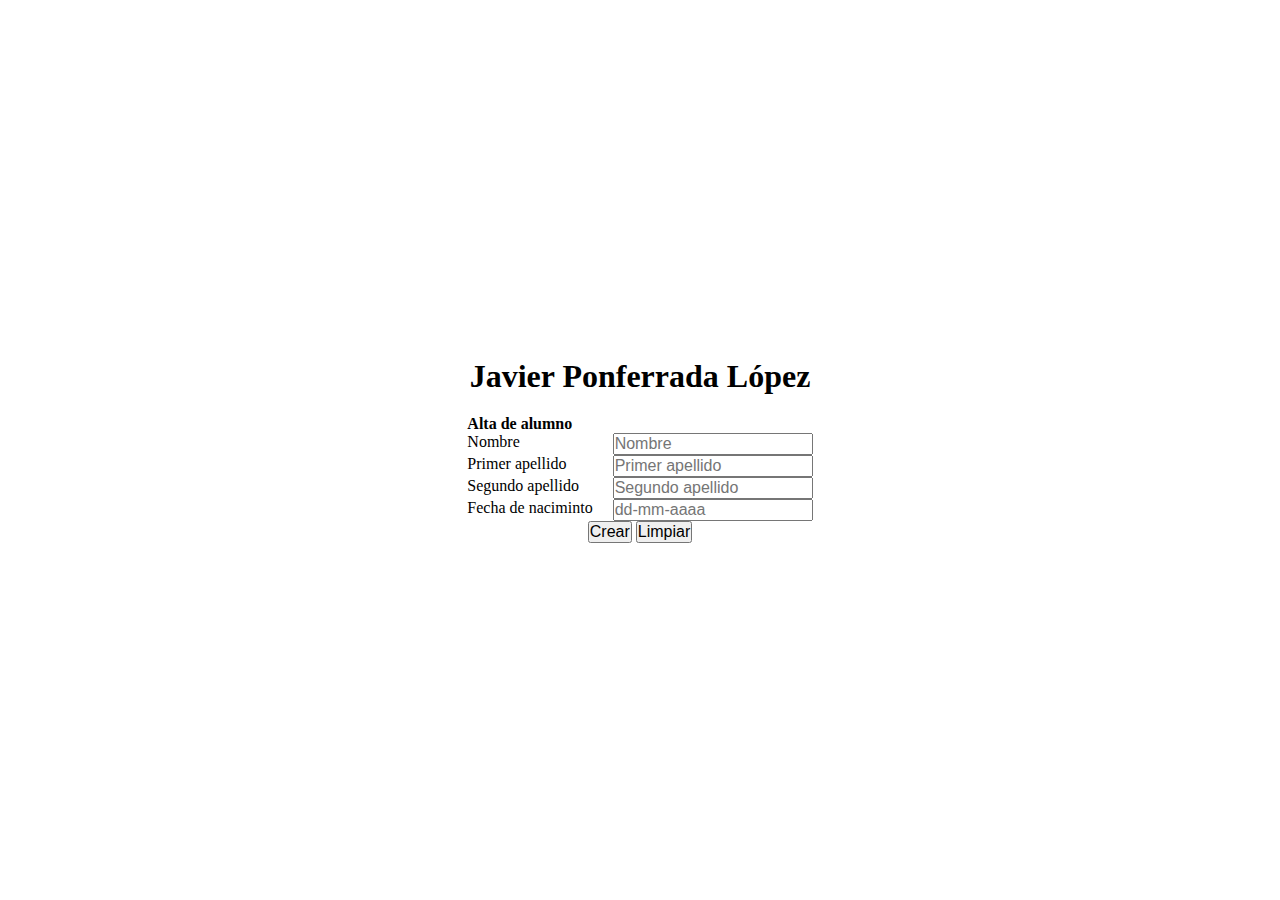
<file: RepasoExamenMarzo1718(jQuery)/formulario.html>
<!DOCTYPE html>
<html lang="es">

<head>
    <meta charset="UTF-8">
    <meta name="viewport" content="width=device-width, initial-scale=1.0">
    <meta http-equiv="X-UA-Compatible" content="ie=edge">
    <meta name="author" content="Javier Ponferrada López">
    <link rel="stylesheet" href="css/styles.css">
    <script src="js/jquery-3.3.1.min.js"></script>
    <script src="js/jquery.validarInput.js"></script>
    <script src="js/Alumno.js"></script>
    <script charset="UTF-8" src="js/formulario.js"></script>
    <title>Javier Ponferrada López</title>
</head>

<body>
    <main>
        <h1>Javier Ponferrada López</h1>

        <div id="containrAllInputs">
            <h3>Alta de alumno</h3>
            <div class="container_input">
                <label for="inputNombre">Nombre</label>
                <input id="inputNombre" type="text" placeholder="Nombre">
                <span class="errorForm" id="errorNombre"></span>
            </div>
            <div class="container_input">
                <label for="inputPrimerApellido">Primer apellido</label>
                <input id="inputPrimerApellido" type="text" placeholder="Primer apellido">
                <span class="errorForm" id="errorPrimerApe"></span>
            </div>
            <div class="container_input">
                <label for="inputSegundoApellido">Segundo apellido</label>
                <input id="inputSegundoApellido" type="text" placeholder="Segundo apellido">
                <span class="errorForm" id="errorSegundApe"></span>
            </div>
            <div class="container_input">
                <label for="inputFecha">Fecha de naciminto</label>
                <input id="inputFecha" type="text" placeholder="dd-mm-aaaa">
                <span class="errorForm" id="errorFecha"></span>
            </div>
        </div>
        <div>
            <button id="btnCrearAlumno">Crear</button>
            <button id="btnLimpiarAlumno">Limpiar</button>
        </div>

    </main>
</body>

</html>
</file>
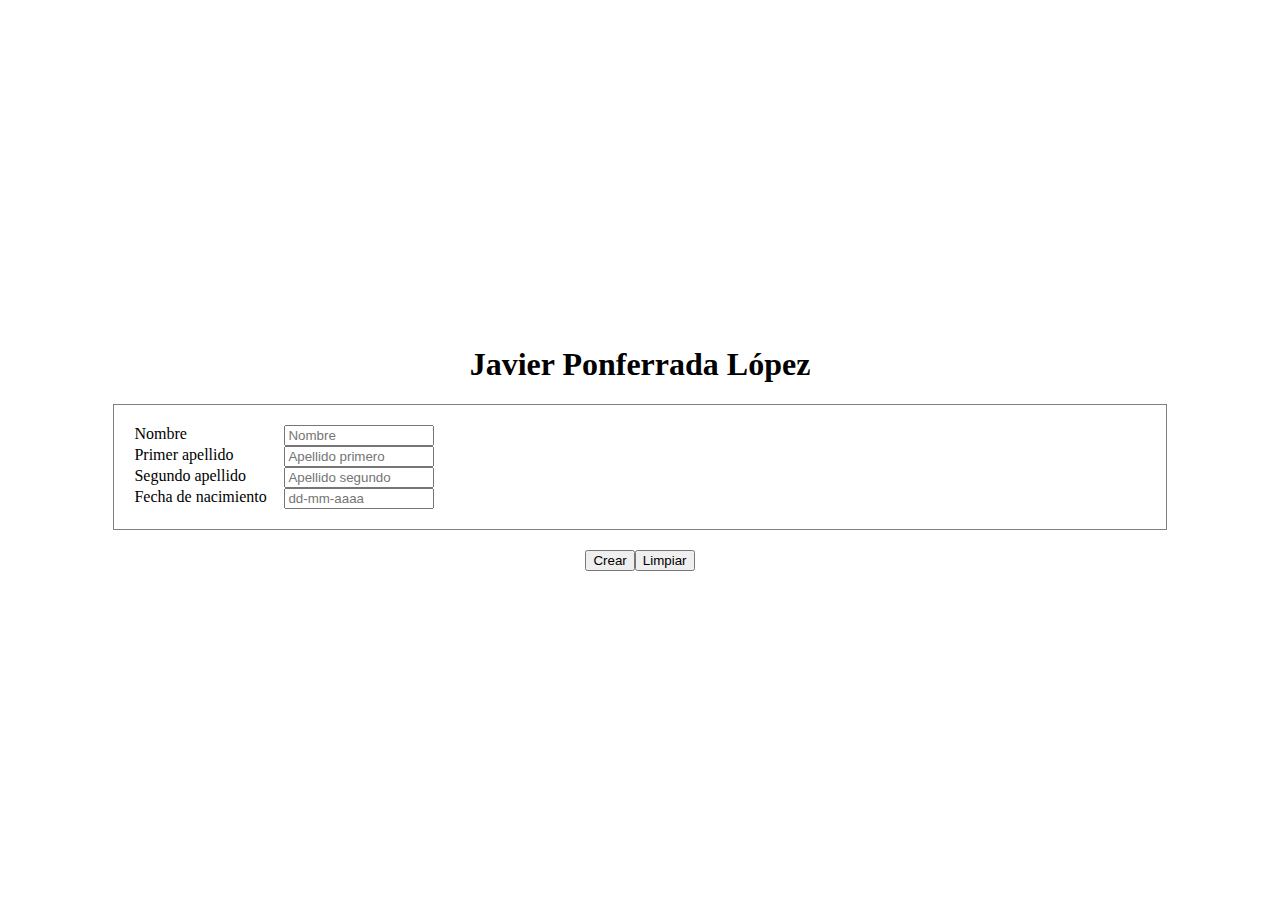
<file: exDiciembreDWECJavierPonferradaLópez/exDiciembreDWECJavierPonferradaLópez/formulario.html>
<!DOCTYPE html>
<html lang="es">

<head>
    <meta charset="UTF-8">
    <meta name="viewport" content="width=device-width, initial-scale=1.0">
    <meta http-equiv="X-UA-Compatible" content="ie=edge">
    <title>JavierPonferradaLópez</title>
    <script src="js/Alumno.js" charset="UTF-8"></script>
    <script src="js/formulario.js" charset="UTF-8"></script>
    <link rel="stylesheet" href="css/style.css">
</head>

<body>
    <h1>Javier Ponferrada López</h1>
    <form action="">
        <div>
            <label>Nombre</label>
            <input type="text" placeholder="Nombre" id="inputNombre">
            <span id="msgErrorNombre"></span>
        </div>

        <div>
            <label>Primer apellido</label>
            <input type="text" placeholder="Apellido primero" id="inputPrimerApellido">
            <span id="msgErrorPrimerApellido"></span>
        </div>

        <div>
            <label>Segundo apellido</label>
            <input type="text" placeholder="Apellido segundo" id="inputSegundoApellido">
            <span id="msgErrorSegundoApellido"></span>
        </div>

        <div>
            <label>Fecha de nacimiento</label>
            <input type="text" placeholder="dd-mm-aaaa" id="inputFechaNacimiento">
            <span id="msgErrorFechaNacimiento"></span>
        </div>
    </form>
    <div class="buttons">
        <button id="btnCrear">Crear</button>
        <button id="btnLimpiar">Limpiar</button>
    </div>

</body>

</html>
</file>
<file: calculadoraJavaScript/css/style.css>
*{
    padding: 0px;
    margin: 0px;
}
body{
    display: flex;
    align-items: center;
    justify-content: center;
    height: 100vh;
    width: 100vw;
}
input{
    width: 100%;
    padding: 10px 0px 10px 0px;
    margin-bottom: 10px;
    border: none;
    border-bottom: 1px solid black;
    text-align: right;
    font-size: 20px;
}
button{
    width: 24%;
    padding:10px;
    border: none;
    border: 1px solid black;
    background: white;
    margin: 1px;
    transition: all 0.5s;
    cursor: pointer;
    border-radius: 0px;
}
#bequals{
    background: #000;
    color: #FFF; 
}

button:hover{
    background: #000;
    color: #FFF;
}

button,input:focus{
    outline: none;
}

#contentButtons{
    width: 100%;
}

#contentCalculadora{
   width:200px;
   max-width: 100%;
   padding: 20px;
   border: 2px solid black;
}
</file>
<file: DownloadHTMLAjax(JSVanila)/css/styles.css>
* {
    padding: 0px;
    margin: 0px;
    font-size: 16px;
    font-family: 'Roboto', sans-serif;
}

main {
    display: grid;
    grid-template-columns: 3fr 1fr;
    grid-template-areas: "containerUrlServidor containerUrlServidor" "containerContenidosArchivo containerEstadoPeticion" "containerCabeceras containerCodigosEstado";
    padding: 10px 10px;
    grid-gap: 10px;
}

main>article:not(#containerUrlServidor) {
    box-shadow: 0 1px 3px rgba(0, 0, 0, 0.12), 0 1px 2px rgba(0, 0, 0, 0.24);
    padding: 10px
}

h3 {
    font-size: 1.4rem;
}

#urlServer {
    width: 50%;
    padding: 10px 0px;
    border: none;
    border-bottom: 2px solid #50b0f0;
    margin-right: 10px;
    font-size: 1.2rem;
}

#urlServer:focus {
    outline: none;
}

#containerUrlServidor {
    grid-area: containerUrlServidor;
}

#btnMostrarContenidos {
    padding: 10px 30px;
    border: none;
    background: #50b0f0;
    color: #FFF;
    cursor: pointer;
    box-shadow: 0 1px 3px rgba(0, 0, 0, 0.12), 0 1px 2px rgba(0, 0, 0, 0.24);
}

#btnMostrarContenidos:focus{
    outline: none;
}

article>ul {
    list-style: none;
}

article>ul li {
    padding: 10px 20px;
    border-bottom: 2px solid #b8b8b867;
}

#containerEstadoPeticion {
    grid-area: containerEstadoPeticion;
}

#containerEstadoPeticion>ul {
    max-height: 60vh;
    overflow: auto;
}

#containerContenidosArchivo {
    grid-area: containerContenidosArchivo;
}

#containerContenidosArchivo>div {
    min-height: 50vh;
    max-height: 60vh;
    overflow: auto;
}

#containerCabeceras {
    grid-area: containerCabeceras;
}

#containerCabeceras>ul {
    min-height: 20vh;
    max-height: 30vh;
    overflow: auto;
}

#containerCodigosEstado {
    grid-area: containerCodigosEstado;
}

#containerCodigosEstado>ul {
    min-height: 20vh;
    max-height: 30vh;
    overflow: auto;
}
</file>
<file: Formulario completito/css/style.css>
* {
    padding: 0px;
    margin: 0px;
    font-size: 16px;
    font-family: 'Roboto', sans-serif;
}

body {
    display: flex;
    justify-content: center;
    align-items: center;
    flex-flow: column;
    min-height: 100vh;
}

#formulario {
    display: flex;
    justify-content: center;
    align-content: center;
    flex-wrap: wrap;
    padding: 10px;
    width: 70%;
}

.title {
    width: 100%;
    text-align: center;
    font-size: 1.5rem;
    margin: 0px 0px 20px 0px;
}

label {
    font-size: 1.1rem;
    margin: 10px 0px;
}

.contentInput {
    flex-basis: 50%;
    flex-grow: 1;
    display: flex;
    justify-content: center;
    align-items: flex-start;
    flex-flow: column;
    min-width: 200px;
    position: relative;
    margin-bottom: 50px;
}

.content_radio_select {
    width: 80%;
    background: #ececec;
    padding: 5px 0px 5px 10px;
    margin: 5px 0px;
    border-radius: 5px;
    box-shadow: 2px 3px 0px 0px rgb(209, 209, 209);
}

.contentInput>input,
select {
    width: 80%;
    padding: 5px;
    font-size: 1rem;
}

select {
    -webkit-appearance: none;
    width: 82%;
}

#content_button {
    width: 100%;
}

#content_button {
    display: flex;
    justify-content: center;
    align-items: center;
    padding: 20px;
}

input:not([type="radio"]):not([type="checkbox"]),
select {
    border-radius: 5px;
    border: none;
    background: #ececec;
    box-shadow: 2px 3px 0px 0px rgb(209, 209, 209);
    transition: all 0.5s;
}

input:not([type="radio"]):focus:not([type="checkbox"]):focus,
select:focus{
    box-shadow: 0px 1px 0px 0px rgb(209, 209, 209);
}

input[type="checkbox"],input[type="radio"]{
    margin-right: 10px;
}

button {
    border: none;
    border-radius: 5px;
    padding: 5px 40px;
    color: #fff;
    background: #74b481;
    cursor: pointer;
    transition: box-shadow 0.5s;
    box-shadow: 2px 3px 0px 0px #5b9165;
}

button:focus {
    box-shadow: 0px 0px 0px 0px #5b9165;
}

button:hover {
    background: #a4c7aa;
}

button:focus,
input:focus,
select:focus {
    outline: none;
}

.msgError{
    color: #b44444;
    position: absolute;
    bottom: -40px
}
</file>
<file: lindoGatito/css/style.css>
*{
    margin: 0px;
    padding: 0px;
    font-size: 16px;
    font-family: 'Roboto', sans-serif;
}

body>main{
    display: flex;
    justify-content: center;
    align-items: center;
    min-height: 100vh;
    background: #5c3661;
}

.title{
    font-size: 2rem;
    margin-bottom: 20px;
}

#content_createCat{
    display: flex;
    justify-content: center;
    align-items: center;
    flex-flow: column;
    background: #FFF;
    padding: 50px 20px;
    border-radius: 10px;
    width: 40%;
    margin: 20px 0px;
}

#content_createCat label{
    align-self: flex-start;
    margin-bottom: 10px;
}

.content_inputCreateCat{
    display: flex;
    justify-content: center;
    align-content: center;
    flex-flow: column;
    width: 80%;
    margin: 10px 0px 30px 0px;
    position: relative;
}

.content_inputCreateCat input,select{
    padding: 5px 10px;
    border:none;
    border:2px solid #7c4882;
    color: #7c4882;
    border-radius: 50px;
}
select{
    -webkit-appearance: none;
    background: #FFF;
}

input:focus, select:focus,button:focus{
    outline: none;
}


.btn{
    padding: 10px 40px;
    border: none;
    border-radius: 20px;
    color: #FFF;
    cursor: pointer;
    background: #7c4882;
}

.btn:hover{
    background: #9858a0;
}

.msgError{
    position: absolute;
    color: #ff2d2d;
    margin: 5px 0px;
    bottom: -30px;
}
</file>
<file: MasterMind-Jquery-UI/css/gui.css>
@font-face {
    font-family: roboto;
    src: url(../fonts/Roboto/Roboto-Regular.ttf);
}

* {
    margin: 0px;
    padding: 0px;
    font-size: 16px;
    font-family: roboto;
}

#containerLeft,
#containerRight {
    height: 80vh
}

#TitleWeb {
    margin: 0px;
    font-size: 2rem;
    font-weight: bold;
}

#contadorIntentos {
    font-size: 1.2rem;
}

header {
    box-shadow: 0 1px 3px rgba(0, 0, 0, 0.12);
    padding: 0px 20px;
    display: grid;
    grid-template-columns: repeat(2, 1fr);
    grid-template-rows: 100px;
}

header div:nth-child(1) {
    display: flex;
    justify-content: center;
    flex-flow: column;
    align-items: flex-start;
}

header div:nth-child(2) {
    display: flex;
    justify-content: center;
    flex-flow: column;
    align-items: flex-end;
}

#titleAuthor {
    font-weight: bold;
    font-size: 1.2rem;
}

#titleDesarrolloWeb {
    font-size: 0.9rem;
    color: #575757;
}

#btn-checkColores {
    width: 30px;
    height: 30px;
    padding: 10px;
    border-radius: 50%;
    background: #9CCC65;
    box-shadow: 0 1px 3px rgba(0, 0, 0, 0.12), 0 1px 2px rgba(0, 0, 0, 0.24);
    cursor: pointer;
    transition: all 0.5s;
}

#btn-checkColores:hover,
.colorEleccion:hover {
    box-shadow: 0 1px 3px rgba(0, 0, 0, 0.12);
}

#containerOpciones {
    display: none;
}

#containerJuego {
    display: grid;
    grid-template-columns: 1fr 200px;
}

#containerRight {
    height: 84vh;
    display: flex;
    justify-content: center;
    align-items: center;
    flex-flow: column;
    box-shadow: -1px 0px 9px -2px rgba(0, 0, 0, 0.12);
    padding: 20px;
}

.colorEleccion {
    box-shadow: 0 1px 3px rgba(0, 0, 0, 0.12), 0 1px 2px rgba(0, 0, 0, 0.24);
    border-radius: 50%;
    width: 40px;
    margin-bottom: 20px;
    height: 40px;
    cursor: pointer;
    transition: all 0.5s;
}

#containerLeft {
    overflow-y: auto;
    padding-top: 20px;
    height: 84vh;
}

#containerEleccionColor {
    margin: 0px 0px 20px 0px;
    overflow-y: auto;
    padding: 0px 10px;
}

#containerLeft::after,
#containerIntento::after {
    content: '';
    height: 50px;
}


/***COLORES**/

#CE-rojo {
    background: #ff2222;
}

#CE-blanco {
    background: #FFF;
}

#CE-negro {
    background: #000000;
}

#CE-amarillo {
    background: #fffb22;
}

#CE-naranja {
    background: #ff7322;
}

#CE-marron {
    background: #b96118;
}

#CE-azul {
    background: #229cff;
}

#CE-verde {
    background: #22ff59;
}


/*********/

.circleIntentoColor {
    border: 1px solid #b1b1b1;
    border-radius: 50%;
    width: 50px;
    height: 50px;
    margin: 0px 5px;
    cursor: pointer;
    background: #d6d6d6fa;
}

.circleEstadoColor {
    border: 1px solid #b1b1b1;
    border-radius: 50%;
    width: 20px;
    height: 20px;
    margin: 0px 5px;
    background: #d6d6d6fa;
}

.containerIntentoColores {
    display: flex;
    justify-content: flex-start;
    align-items: center;
    margin-bottom: 20px;
}


/**MENU OPCIONES***/

#containerMenuOpciones {
    display: flex;
    justify-content: center;
    align-items: center;
    transition: all 0.5s;
}

#containerInsideMenuOpciones ul {
    list-style: none;
    width: 70%;
}

#titleMenuMasterMind {
    font-weight: bold;
    font-size: 2rem;
    margin-bottom: 20px;
    color: #363636;
}

#containerInsideMenuOpciones ul a {
    text-align: center;
    padding: 10px;
    display: block;
    margin-bottom: 10px;
    color: #FFF;
    font-weight: bold;
    font-size: 1.1rem;
    cursor: pointer;
    box-shadow: 0 1px 3px rgba(0, 0, 0, 0.12), 0 1px 2px rgba(0, 0, 0, 0.24);
    transition: all 0.5s;
}

#containerInsideMenuOpciones ul a:hover {
    box-shadow: 0 1px 3px rgba(0, 0, 0, 0.12);
}

#btn-Start {
    background: #8BC34A;
}

#btn-Salir {
    background: #f83939;
}

#containerInsideMenuOpciones {
    background: #FFF;
    padding: 20px;
    display: flex;
    justify-content: center;
    align-items: center;
    flex-flow: column;
    border-radius: 5px;
    width: 40%;
    min-height: 60%;
}

#backgroundMenuOpciones {
    position: fixed;
    z-index: 99;
    width: 100%;
    height: 100%;
    top: 0px;
    background: #000000;
    opacity: 0.5;
    left: 0px;
    transition: all 0.5s;
}

#containerRedesSociales {
    display: flex;
    justify-content: center;
    align-items: center;
    margin-top: 40px;
}

.redSocial {
    height: 40px;
    margin: 5px;
    width: 40px;
    border-radius: 50%;
    display: flex;
    justify-content: center;
    align-items: center;
    box-shadow: 0 1px 3px rgba(0, 0, 0, 0.12), 0 1px 2px rgba(0, 0, 0, 0.24);
}

.redSocial img {
    height: 20px;
    width: 20px;
}

#resultadoPartidaMasterMind {
    margin: 0px 0px 20px 0px;
}

#titleResultadoMenuPartida {
    text-align: center;
    font-size: 1.4rem;
    font-weight: bold;
    color: #8ac44a;
}

#numeroIntentosMenuPartida {
    text-align: center;
    color: #f83a39;
    margin-top: 10px;
}


/******************/
</file>
<file: MasterMind-Jquery/css/gui.css>
@font-face {
    font-family: roboto;
    src: url(../fonts/Roboto/Roboto-Regular.ttf);
}

* {
    margin: 0px;
    padding: 0px;
    font-size: 16px;
    font-family: roboto;
}

#containerLeft,
#containerRight {
    height: 80vh
}

#TitleWeb {
    margin: 0px;
    font-size: 2rem;
    font-weight: bold;
}

#contadorIntentos {
    font-size: 1.2rem;
}

header {
    box-shadow: 0 1px 3px rgba(0, 0, 0, 0.12);
    padding: 0px 20px;
    display: grid;
    grid-template-columns: repeat(2, 1fr);
    grid-template-rows: 100px;
}

header div:nth-child(1) {
    display: flex;
    justify-content: center;
    flex-flow: column;
    align-items: flex-start;
}

header div:nth-child(2) {
    display: flex;
    justify-content: center;
    flex-flow: column;
    align-items: flex-end;
}

#titleAuthor {
    font-weight: bold;
    font-size: 1.2rem;
}

#titleDesarrolloWeb {
    font-size: 0.9rem;
    color: #575757;
}

#btn-checkColores {
    width: 30px;
    height: 30px;
    padding: 10px;
    border-radius: 50%;
    background: #9CCC65;
    box-shadow: 0 1px 3px rgba(0, 0, 0, 0.12), 0 1px 2px rgba(0, 0, 0, 0.24);
    cursor: pointer;
    transition: all 0.5s;
}

#btn-checkColores:hover,
.colorEleccion:hover {
    box-shadow: 0 1px 3px rgba(0, 0, 0, 0.12);
}

#containerOpciones {
    display: none;
}

#containerJuego {
    display: grid;
    grid-template-columns: 1fr 200px;
}

#containerRight {
    height: 84vh;
    display: flex;
    justify-content: center;
    align-items: center;
    flex-flow: column;
    box-shadow: -1px 0px 9px -2px rgba(0, 0, 0, 0.12);
    padding: 20px;
}

.colorEleccion {
    box-shadow: 0 1px 3px rgba(0, 0, 0, 0.12), 0 1px 2px rgba(0, 0, 0, 0.24);
    border-radius: 50%;
    width: 40px;
    margin-bottom: 20px;
    height: 40px;
    cursor: pointer;
    transition: all 0.5s;
}

#containerLeft {
    overflow-y: auto;
    padding: 20px;
    height: 84vh;
}

#containerEleccionColor {
    margin: 0px 0px 20px 0px;
    overflow-y: auto;
    padding: 0px 10px;
}

#containerLeft::after,
#containerIntento::after {
    content: '';
    height: 50px;
}


/***COLORES**/

#CE-rojo {
    background: #ff2222;
}

#CE-blanco {
    background: #FFF;
}

#CE-negro {
    background: #000000;
}

#CE-amarillo {
    background: #fffb22;
}

#CE-naranja {
    background: #ff7322;
}

#CE-marron {
    background: #b96118;
}

#CE-azul {
    background: #229cff;
}

#CE-verde {
    background: #22ff59;
}


/*********/

.circleIntentoColor {
    border: 1px solid #b1b1b1;
    border-radius: 50%;
    width: 50px;
    height: 50px;
    margin: 0px 5px;
    cursor: pointer;
    background: #d6d6d6fa;
}

.circleEstadoColor {
    border: 1px solid #b1b1b1;
    border-radius: 50%;
    width: 20px;
    height: 20px;
    margin: 0px 5px;
    background: #d6d6d6fa;
}

.containerIntentoColores {
    display: flex;
    justify-content: flex-start;
    align-items: center;
    margin-bottom: 20px;
}


/**MENU OPCIONES***/

#containerMenuOpciones {
    display: flex;
    justify-content: center;
    align-items: center;
    position: fixed;
    z-index: 1000;
    width: 100%;
    height: 100%;
    top: 0px;
    left: 0px;
    transition: all 0.5s;
}

#containerInsideMenuOpciones ul {
    list-style: none;
    width: 70%;
}

#titleMenuMasterMind {
    font-weight: bold;
    font-size: 2rem;
    margin-bottom: 20px;
    color: #363636;
}

#containerInsideMenuOpciones ul li {
    text-align: center;
    padding: 10px;
    display: block;
    margin-bottom: 10px;
    color: #FFF;
    font-weight: bold;
    font-size: 1.1rem;
    cursor: pointer;
    box-shadow: 0 1px 3px rgba(0, 0, 0, 0.12), 0 1px 2px rgba(0, 0, 0, 0.24);
    transition: all 0.5s;
}

#containerInsideMenuOpciones ul li:hover {
    box-shadow: 0 1px 3px rgba(0, 0, 0, 0.12);
}

#btn-Start {
    background: #8BC34A;
}

#btn-Salir {
    background: #f83939;
}

#containerInsideMenuOpciones {
    background: #FFF;
    padding: 20px;
    display: flex;
    justify-content: center;
    align-items: center;
    flex-flow: column;
    border-radius: 5px;
    width: 40%;
    min-height: 60%;
    box-shadow: 0 1px 3px rgba(0, 0, 0, 0.12), 0 1px 2px rgba(0, 0, 0, 0.24);
}

#backgroundMenuOpciones {
    position: fixed;
    z-index: 999;
    width: 100%;
    height: 100%;
    top: 0px;
    background: #000000;
    opacity: 0.5;
    left: 0px;
    transition: all 0.5s;
}

#containerRedesSociales {
    display: flex;
    justify-content: center;
    align-items: center;
    margin-top: 40px;
}

.redSocial {
    height: 40px;
    margin: 5px;
    width: 40px;
    border-radius: 50%;
    display: flex;
    justify-content: center;
    align-items: center;
    box-shadow: 0 1px 3px rgba(0, 0, 0, 0.12), 0 1px 2px rgba(0, 0, 0, 0.24);
}

.redSocial img {
    height: 20px;
    width: 20px;
}

#resultadoPartidaMasterMind {
    margin: 0px 0px 20px 0px;
}

#titleResultadoMenuPartida {
    text-align: center;
    font-size: 1.4rem;
    font-weight: bold;
    color: #8ac44a;
}

#numeroIntentosMenuPartida {
    text-align: center;
    color: #f83a39;
    margin-top: 10px;
}


/******************/
</file>
<file: MasterMind/css/gui.css>
@font-face {
    font-family: roboto;
    src: url(../fonts/Roboto/Roboto-Regular.ttf);
}

* {
    margin: 0px;
    padding: 0px;
    font-size: 16px;
    font-family: roboto;
}

#containerLeft,
#containerRight {
    height: 80vh
}

#TitleWeb {
    margin: 0px;
    font-size: 2rem;
    font-weight: bold;
}

#contadorIntentos {
    font-size: 1.2rem;
}

header {
    box-shadow: 0 1px 3px rgba(0, 0, 0, 0.12);
    padding: 0px 20px;
    display: grid;
    grid-template-columns: repeat(2, 1fr);
    grid-template-rows: 100px;
}

header div:nth-child(1) {
    display: flex;
    justify-content: center;
    flex-flow: column;
    align-items: flex-start;
}

header div:nth-child(2) {
    display: flex;
    justify-content: center;
    flex-flow: column;
    align-items: flex-end;
}

#titleAuthor {
    font-weight: bold;
    font-size: 1.2rem;
}

#titleDesarrolloWeb {
    font-size: 0.9rem;
    color: #575757;
}

#btn-checkColores {
    width: 30px;
    height: 30px;
    padding: 10px;
    border-radius: 50%;
    background: #9CCC65;
    box-shadow: 0 1px 3px rgba(0, 0, 0, 0.12), 0 1px 2px rgba(0, 0, 0, 0.24);
    cursor: pointer;
    transition: all 0.5s;
}

#btn-checkColores:hover,
.colorEleccion:hover {
    box-shadow: 0 1px 3px rgba(0, 0, 0, 0.12);
}

#containerOpciones {
    display: none;
}

#containerJuego {
    display: grid;
    grid-template-columns: 1fr 200px;
}

#containerRight {
    height: 84vh;
    display: flex;
    justify-content: center;
    align-items: center;
    flex-flow: column;
    box-shadow: -1px 0px 9px -2px rgba(0, 0, 0, 0.12);
    padding: 20px;
}

.colorEleccion {
    box-shadow: 0 1px 3px rgba(0, 0, 0, 0.12), 0 1px 2px rgba(0, 0, 0, 0.24);
    border-radius: 50%;
    width: 40px;
    margin-bottom: 20px;
    height: 40px;
    cursor: pointer;
    transition: all 0.5s;
}

#containerLeft {
    overflow-y: auto;
    padding: 20px;
    height: 84vh;
}

#containerEleccionColor {
    margin: 0px 0px 20px 0px;
    overflow-y: auto;
    padding: 0px 10px;
}

#containerLeft::after,
#containerIntento::after {
    content: '';
    height: 50px;
}


/***COLORES**/

#CE-rojo {
    background: #ff2222;
}

#CE-blanco {
    background: #FFF;
}

#CE-negro {
    background: #000000;
}

#CE-amarillo {
    background: #fffb22;
}

#CE-naranja {
    background: #ff7322;
}

#CE-marron {
    background: #b96118;
}

#CE-azul {
    background: #229cff;
}

#CE-verde {
    background: #22ff59;
}


/*********/

.circleIntentoColor {
    border: 1px solid #b1b1b1;
    border-radius: 50%;
    width: 50px;
    height: 50px;
    margin: 0px 5px;
    cursor: pointer;
    background: #d6d6d6fa;
}

.circleEstadoColor {
    border: 1px solid #b1b1b1;
    border-radius: 50%;
    width: 20px;
    height: 20px;
    margin: 0px 5px;
    background: #d6d6d6fa;
}

.containerIntentoColores {
    display: flex;
    justify-content: flex-start;
    align-items: center;
    margin-bottom: 20px;
}


/**MENU OPCIONES***/

#containerMenuOpciones {
    display: flex;
    justify-content: center;
    align-items: center;
    position: fixed;
    z-index: 1000;
    width: 100%;
    height: 100%;
    top: 0px;
    left: 0px;
    transition: all 0.5s;
}

#containerInsideMenuOpciones ul {
    list-style: none;
    width: 70%;
}

#titleMenuMasterMind {
    font-weight: bold;
    font-size: 2rem;
    margin-bottom: 20px;
    color: #363636;
}

#containerInsideMenuOpciones ul li {
    text-align: center;
    padding: 10px;
    display: block;
    margin-bottom: 10px;
    color: #FFF;
    font-weight: bold;
    font-size: 1.1rem;
    cursor: pointer;
    box-shadow: 0 1px 3px rgba(0, 0, 0, 0.12), 0 1px 2px rgba(0, 0, 0, 0.24);
    transition: all 0.5s;
}

#containerInsideMenuOpciones ul li:hover {
    box-shadow: 0 1px 3px rgba(0, 0, 0, 0.12);
}

#btn-Start {
    background: #8BC34A;
}

#btn-Salir {
    background: #f83939;
}

#containerInsideMenuOpciones {
    background: #FFF;
    padding: 20px;
    display: flex;
    justify-content: center;
    align-items: center;
    flex-flow: column;
    border-radius: 5px;
    width: 40%;
    min-height: 60%;
    box-shadow: 0 1px 3px rgba(0, 0, 0, 0.12), 0 1px 2px rgba(0, 0, 0, 0.24);
}

#backgroundMenuOpciones {
    position: fixed;
    z-index: 999;
    width: 100%;
    height: 100%;
    top: 0px;
    background: #000000;
    opacity: 0.5;
    left: 0px;
    transition: all 0.5s;
}

#containerRedesSociales {
    display: flex;
    justify-content: center;
    align-items: center;
    margin-top: 40px;
}

.redSocial {
    height: 40px;
    margin: 5px;
    width: 40px;
    border-radius: 50%;
    display: flex;
    justify-content: center;
    align-items: center;
    box-shadow: 0 1px 3px rgba(0, 0, 0, 0.12), 0 1px 2px rgba(0, 0, 0, 0.24);
}

.redSocial img {
    height: 20px;
    width: 20px;
}

#resultadoPartidaMasterMind {
    margin: 0px 0px 20px 0px;
}

#titleResultadoMenuPartida {
    text-align: center;
    font-size: 1.4rem;
    font-weight: bold;
    color: #8ac44a;
}

#numeroIntentosMenuPartida {
    text-align: center;
    color: #f83a39;
    margin-top: 10px;
}


/******************/
</file>
<file: RepasoExamenMarzo1718(jQuery)/css/styles.css>
* {
    margin: 0px;
    padding: 0px;
    font-size: 16px;
}

main {
    min-height: 100vh;
    display: flex;
    justify-content: center;
    align-items: center;
    flex-flow: column;
}

h1 {
    font-size: 2rem;
    margin-bottom: 20px;
}

#statusWindow {
    margin: 20px 0px;
}

.container_input {
    display: grid;
    grid-template-columns: 1fr 200px;
    grid-gap: 20px;
    width: 100%;
    position: relative;
}

.container_input label {
    text-align: left;
}

#containrAllInputs {
    display: flex;
    justify-content: flex-start;
    align-items: flex-start;
    flex-flow: column;
}

#containrAllInputs h3 {
    align-self: flex-start;
}

.errorForm {
    color: #ad2a2a;
    font-weight: bold;
    position: absolute;
    left: 100%;
    width: 100%;
    top: 0px;
}
</file>
<file: exDiciembreDWECJavierPonferradaLópez/exDiciembreDWECJavierPonferradaLópez/css/style.css>
body{
    display: flex;
    justify-content: center;
    align-items: center;
    flex-flow: column;
    height: 100vh;
    text-align: center;
}

form{
    border: 1px solid grey;
    padding: 20px;
    display: flex;
    justify-content: center;
    align-items: flex-start;
    flex-flow: column;
    width: 80%;
}

form div{
    display: grid;
    grid-template-columns: 150px 150px auto;
    text-align: left;
}

body>.buttons{
    display: flex;
    justify-content: flex-start;
    align-items: center;
    padding: 20px;
}
</file>
